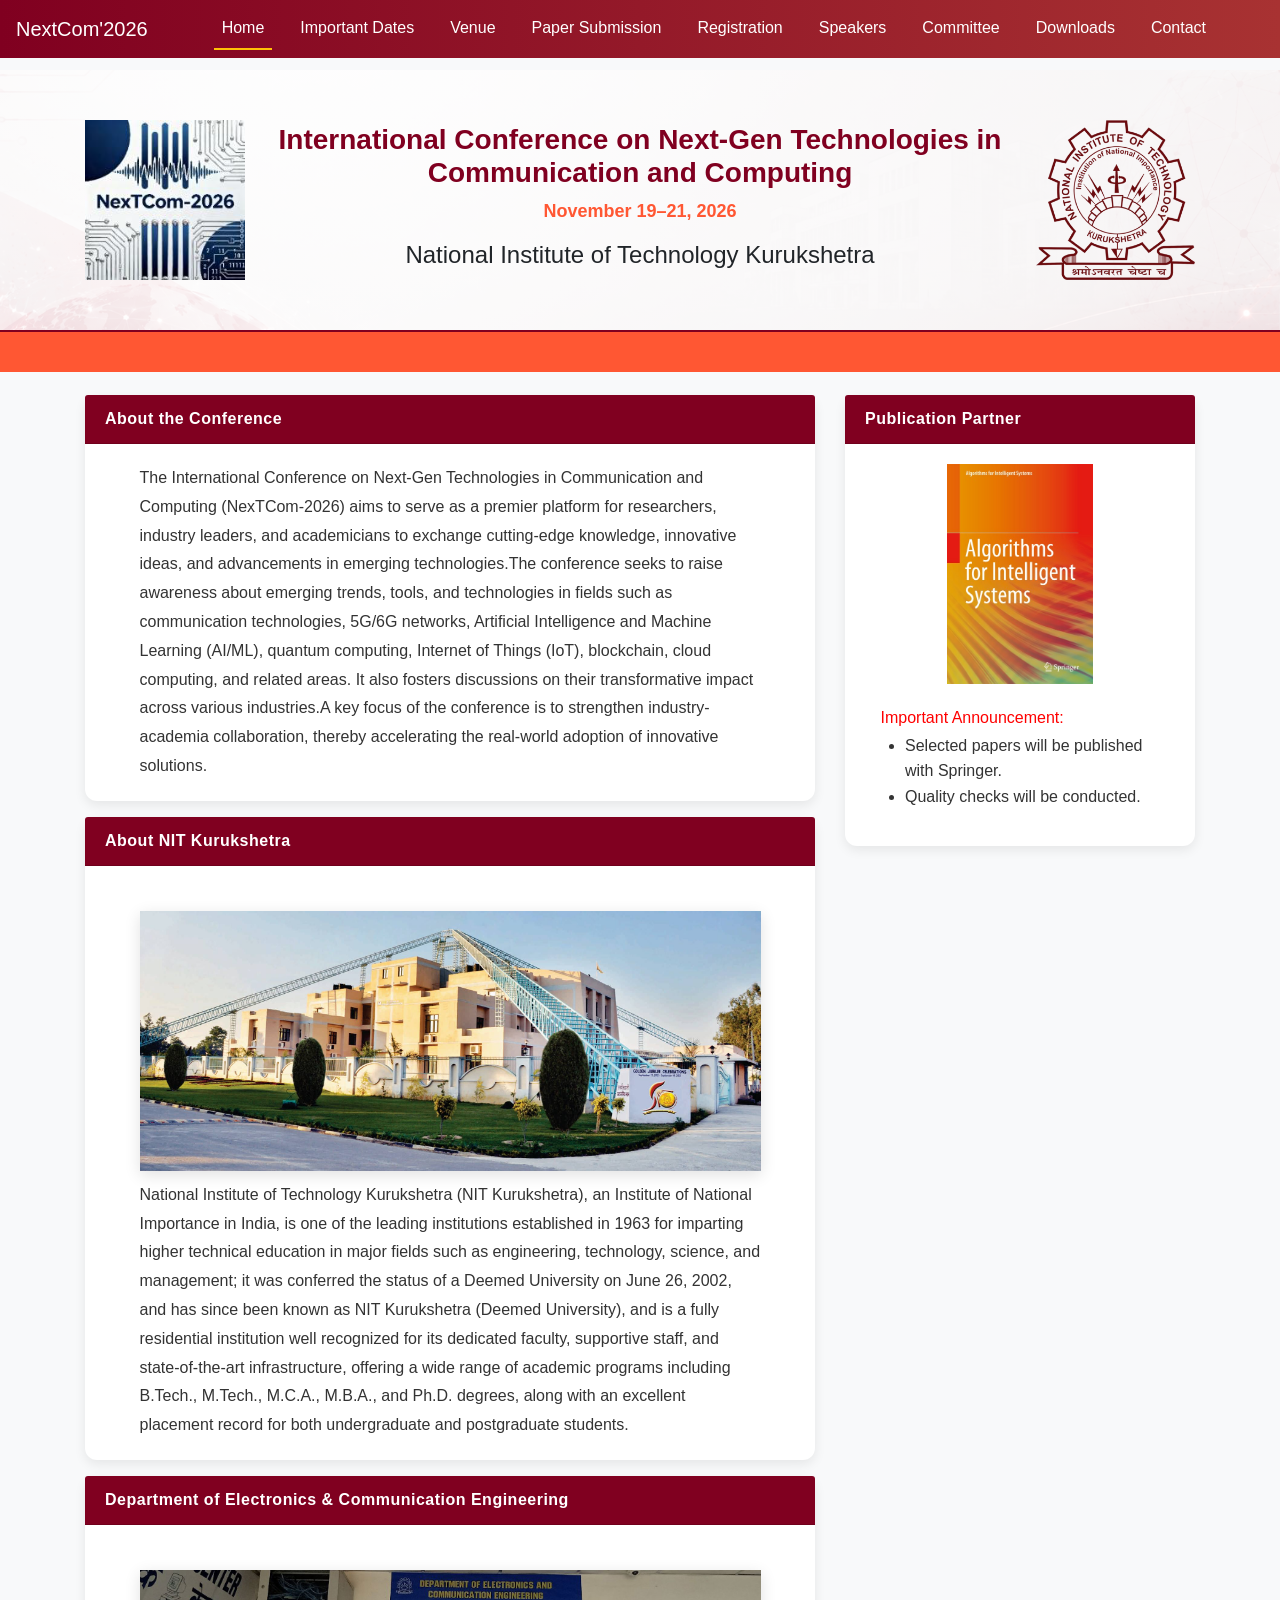
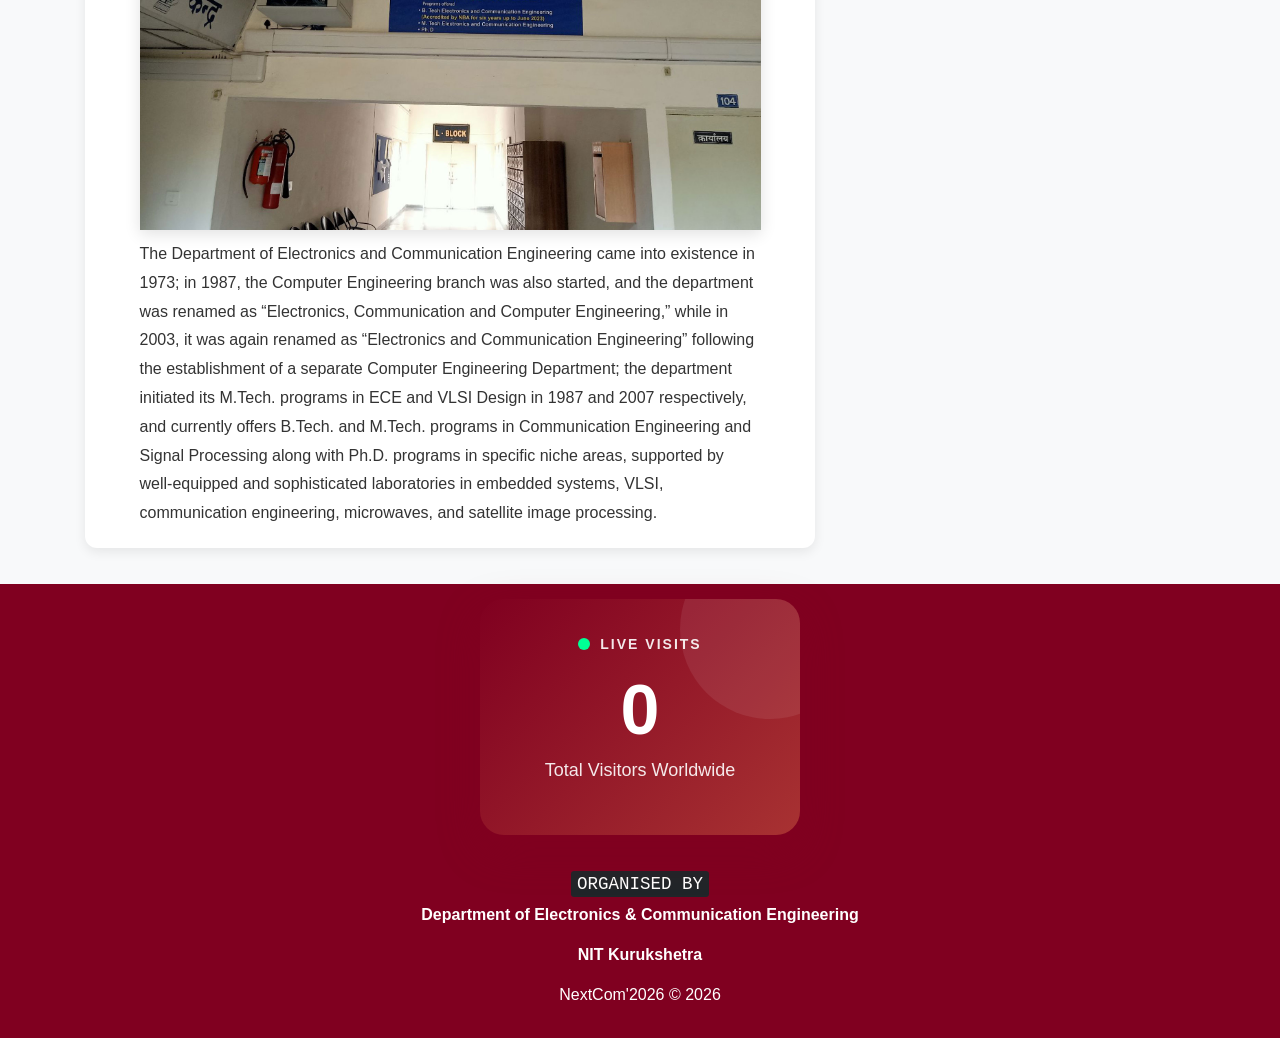
<file: index.html>
<!DOCTYPE html>
<html lang="en">

<head>
    <meta charset="UTF-8">
    <meta name="viewport" content="width=device-width, initial-scale=1.0">
    <title>NextCom'26</title>
    <link rel="shortcut icon" href="assets/logo.png">
    <link rel="stylesheet" href="https://stackpath.bootstrapcdn.com/bootstrap/4.3.1/css/bootstrap.min.css">
    <link rel="stylesheet" href="styles.css">
</head>

<body>

    <!-- NAVBAR -->
    <nav class="navbar navbar-expand-lg navbar-dark bg-dark fixed-top">
        <a class="navbar-brand" href="/">NextCom'2026</a>

        <button class="navbar-toggler" data-toggle="collapse" data-target="#navbarNav">
            <span class="navbar-toggler-icon"></span>
        </button>

        <div class="collapse navbar-collapse" id="navbarNav">
            <ul class="navbar-nav mx-auto">
                <li class="nav-item"><a class="nav-link active" href="/">Home</a></li>
                <li class="nav-item"><a class="nav-link" href="/dates.html">Important Dates</a></li>
                <li class="nav-item"><a class="nav-link" href="/venue.html">Venue</a></li>
                <li class="nav-item"><a class="nav-link" href="/paper.html">Paper Submission</a></li>
                <li class="nav-item"><a class="nav-link" href="/registration.html">Registration</a></li>
                <li class="nav-item"><a class="nav-link" href="/speakers.html">Speakers</a></li>
                <li class="nav-item"><a class="nav-link" href="/commitee.html">Committee</a></li>
                <li class="nav-item"><a class="nav-link" href="/downloads.html">Downloads</a></li>
                <li class="nav-item"><a class="nav-link" href="/contact.html">Contact</a></li>
            </ul>
        </div>
    </nav>

    <!-- HERO -->
    <section class="hero">
        <div class="container">
            <div class="row text-center align-items-center">

                <div class="col-md-2">
                    <img src="assets/logo.png" class="img-fluid">
                </div>

                <div class="col-md-8">
                    <h3>International Conference on Next-Gen Technologies in Communication and Computing</h3>
                    <p class="date">November 19–21, 2026</p>
                    <h4>National Institute of Technology Kurukshetra</h4>
                </div>

                <div class="col-md-2">
                    <img src="assets/nitlogo.png" class="img-fluid">
                </div>

            </div>
        </div>
        
    </section>

    <!-- MARQUEE -->
    <marquee class="announcement">
        Detailed information will be updated soon. Stay tuned for updates! 
    </marquee>

    <!-- MAIN CONTENT -->
    <div class="container mt-3">
        <div class="row">

            <!-- LEFT SIDE -->
            <div class="col-md-8">

                <!-- About Conference -->
                <div class="card mb-3">
                    <div class="card-header bg-maroon text-white">About the Conference</div>
                    <div class="card-body">
                        <p>
                            The International Conference on Next-Gen Technologies in Communication and Computing
                            (NexTCom-2026) aims to serve as a premier platform for researchers, industry leaders, and
                            academicians to exchange cutting-edge knowledge, innovative ideas, and advancements in
                            emerging technologies.The conference seeks to raise awareness about emerging trends, tools,
                            and technologies in fields such as communication technologies, 5G/6G networks, Artificial
                            Intelligence and Machine Learning (AI/ML), quantum computing, Internet of Things (IoT),
                            blockchain, cloud computing, and related areas. It also fosters discussions on their
                            transformative impact across various industries.A key focus of the conference is to
                            strengthen industry-academia collaboration, thereby accelerating the real-world adoption of
                            innovative solutions.
                        </p>
                    </div>
                </div>

                <!-- About NIT -->
                <div class="card mb-3">
                    <div class="card-header bg-maroon text-white">About NIT Kurukshetra</div>
                    <div class="card-body">
                        <img src="assets/nitkkr.jpg" class="info-image">
                        <p>
                            National Institute of Technology Kurukshetra (NIT Kurukshetra), an Institute of National
                            Importance in India, is one of the leading institutions established in 1963 for imparting
                            higher technical education in major fields such as engineering, technology, science, and
                            management; it was conferred the status of a Deemed University on June 26, 2002, and has
                            since been known as NIT Kurukshetra (Deemed University), and is a fully residential
                            institution well recognized for its dedicated faculty, supportive staff, and
                            state-of-the-art infrastructure, offering a wide range of academic programs including
                            B.Tech., M.Tech., M.C.A., M.B.A., and Ph.D. degrees, along with an excellent placement
                            record for both undergraduate and postgraduate students.
                        </p>
                    </div>
                </div>

                <!-- Department -->
                <div class="card mb-3">
                    <div class="card-header bg-maroon text-white">Department of Electronics & Communication Engineering
                    </div>
                    <div class="card-body">
                        <img src="assets/eceDept.jpg" class="info-image">
                        <p>
                            The Department of Electronics and Communication Engineering came into existence in 1973; in
                            1987, the Computer Engineering branch was also started, and the department was renamed as
                            “Electronics, Communication and Computer Engineering,” while in 2003, it was again renamed
                            as “Electronics and Communication Engineering” following the establishment of a separate
                            Computer Engineering Department; the department initiated its M.Tech. programs in ECE and
                            VLSI Design in 1987 and 2007 respectively, and currently offers B.Tech. and M.Tech. programs
                            in Communication Engineering and Signal Processing along with Ph.D. programs in specific
                            niche areas, supported by well-equipped and sophisticated laboratories in embedded systems,
                            VLSI, communication engineering, microwaves, and satellite image processing.
                        </p>
                        <!-- <img src="https://ammm25.in/assets/collage2.jpg" class="img-fluid"> -->
                    </div>
                </div>

            </div>

            <!-- RIGHT SIDE -->
            <div class="col-md-4">

                <!-- Highlights -->
                <!-- <div class="card mb-3">
                    <div class="card-header bg-maroon text-white">Highlights</div>
                    <div class="card-body">
                        <ul>
                            <li>Keynote addresses</li>
                            <li>Research presentations</li>
                            <li>Poster sessions</li>
                            <li>Awards</li>
                        </ul>
                    </div>
                </div> -->

                <!-- Publication -->
                <div class="card">
                    <div class="card-header bg-maroon text-white">Publication Partner</div>
                    <div class="card-body">
                        <a href="https://link.springer.com/series/16171" target="_blank" rel="noopener noreferrer">
                            <img src="assets/springer.jpeg" class="springer-logo">
                        </a>
                        <p class="blink-text">Important Announcement:</p>

                        <ul>
                            <li>Selected papers will be published with Springer.</li>
                            <li>Quality checks will be conducted.</li>
                            <!-- <li>No fee for non-open access.</li> -->
                        </ul>
                    </div>
                </div>

            </div>

        </div>
    </div>

    <!-- FOOTER -->
    
    <footer class="footer text-center">
        <div class="stats-wrapper">
    
                <div class="stats-card">
    
                    <div class="stats-top">
    
                        <div class="pulse-dot"></div>
    
                        <span class="live-text">
                            LIVE VISITS
                        </span>
    
                    </div>
    
                    <h1 id="visitor-count">
                        0
                    </h1>
    
                    <p>
                        Total Visitors Worldwide
                    </p>
    
                </div>
    
            </div>
        <div class="container text-center mt-4">
        <h5><kbd>ORGANISED BY</kbd></h5>
        <p><b>Department of Electronics & Communication Engineering</b></p>
        <p><b>NIT Kurukshetra</b></p>
    </div>
        <p>NextCom'2026 © 2026</p>
    </footer>

    <!-- JS -->
    <script>

        async function loadVisitorCount() {

            try {

                const response = await fetch(
                    "https://nextcom2026.goatcounter.com/counter/TOTAL.json"
                );

                const data = await response.json();

                document.getElementById("visitor-count")
                    .innerText = data.count;
            }

            catch (error) {

                document.getElementById("visitor-count")
                    .innerText = "0";
            }
        }

        loadVisitorCount();

    </script>
    <script src="https://code.jquery.com/jquery-3.3.1.slim.min.js"></script>
    <script src="https://cdnjs.cloudflare.com/ajax/libs/popper.js/1.14.7/umd/popper.min.js"></script>
    <script src="https://stackpath.bootstrapcdn.com/bootstrap/4.3.1/js/bootstrap.min.js"></script>
    <script data-goatcounter="https://nextcom2026.goatcounter.com/count" async src="//gc.zgo.at/count.js"></script>
</body>

</html>
</file>
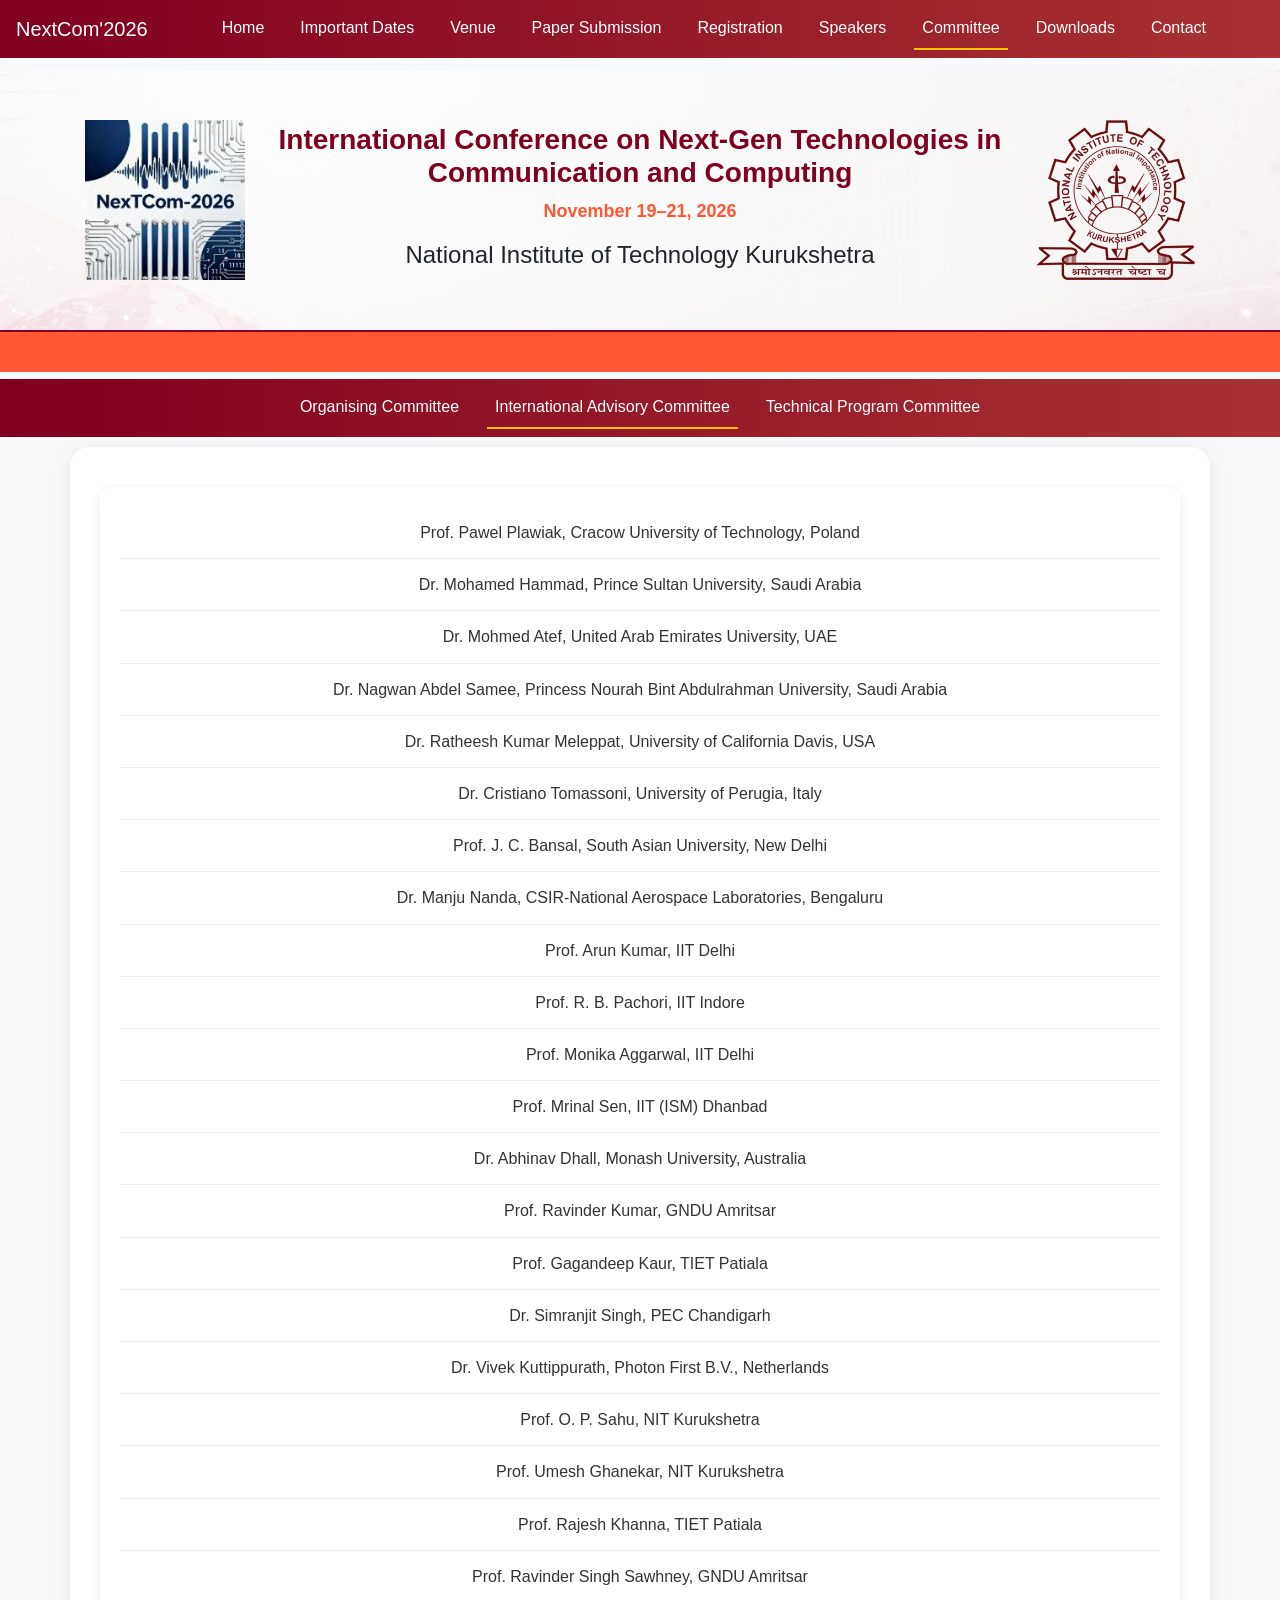
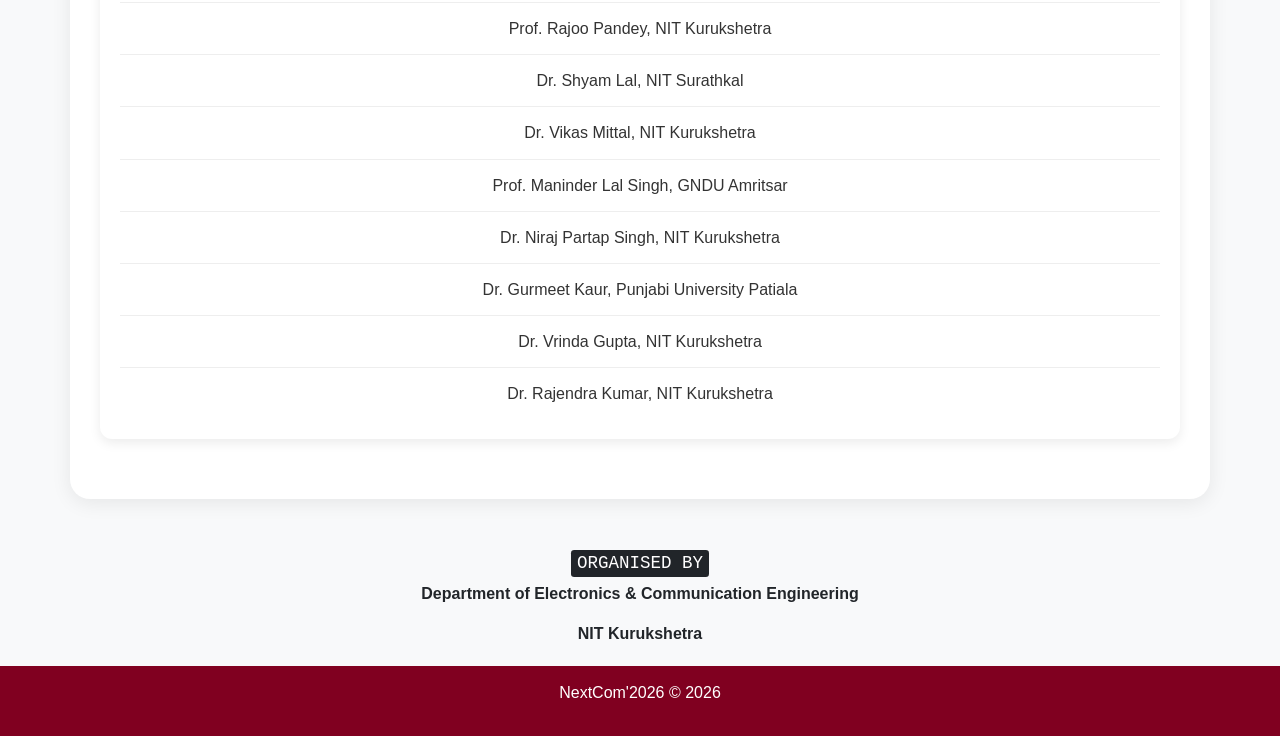
<file: advcomm.html>
<!DOCTYPE html>
<html lang="en">

<head>
    <meta charset="UTF-8" />
    <meta name="viewport" content="width=device-width, initial-scale=1.0" />

    <title>NextCom'2026 - Committee</title>
    <link rel="shortcut icon" href="assets/logo.png">
    <!-- Bootstrap -->
    <link rel="stylesheet" href="https://stackpath.bootstrapcdn.com/bootstrap/4.5.2/css/bootstrap.min.css">

    <!-- Your CSS -->
    <link rel="stylesheet" href="styles.css">
</head>

<body>

    <!-- NAVBAR -->
    <nav class="navbar navbar-expand-lg navbar-dark bg-dark fixed-top">
        <a class="navbar-brand" href="/">NextCom'2026</a>

        <button class="navbar-toggler" data-toggle="collapse" data-target="#navbarNav">
            <span class="navbar-toggler-icon"></span>
        </button>

        <div class="collapse navbar-collapse" id="navbarNav">
            <ul class="navbar-nav mx-auto">
                <li class="nav-item"><a class="nav-link" href="/">Home</a></li>
                <li class="nav-item"><a class="nav-link" href="/dates.html">Important Dates</a></li>
                <li class="nav-item"><a class="nav-link" href="/venue.html">Venue</a></li>
                <li class="nav-item"><a class="nav-link" href="/paper.html">Paper Submission</a></li>
                <li class="nav-item"><a class="nav-link" href="/registration.html">Registration</a></li>
                <li class="nav-item"><a class="nav-link" href="/speakers.html">Speakers</a></li>
                <li class="nav-item"><a class="nav-link active" href="/commitee.html">Committee</a></li>
                <li class="nav-item"><a class="nav-link" href="/downloads.html">Downloads</a></li>
                <li class="nav-item"><a class="nav-link" href="/contact.html">Contact</a></li>
            </ul>
        </div>
    </nav>

    <!-- HERO -->
    <section class="hero">
        <div class="container">
            <div class="row text-center align-items-center">

                <div class="col-md-2">
                    <img src="assets/logo.png" class="img-fluid">
                </div>

                <div class="col-md-8">
                    <h3>International Conference on Next-Gen Technologies in Communication and Computing</h3>
                    <p class="date">November 19–21, 2026</p>
                    <h4>National Institute of Technology Kurukshetra</h4>
                </div>

                <div class="col-md-2">
                    <img src="assets/nitlogo.png" class="img-fluid">
                </div>

            </div>
        </div>
    </section>

    <!-- MARQUEE -->
    <marquee class="announcement">
        Detailed information will be updated soon. Stay tuned for updates!
    </marquee>

    <!-- COMMITTEE NAVIGATION -->

    <nav class="navbar navbar-expand-lg navbar-dark bg-dark">

        <div class="container justify-content-center">

            <ul class="navbar-nav">

                <li class="nav-item">
                    <a class="nav-link" href="/commitee.html">
                        Organising Committee
                    </a>
                </li>

                <li class="nav-item">
                    <a class="nav-link active" href="#">
                        International Advisory Committee
                    </a>
                </li>

                <li class="nav-item">
                    <a class="nav-link" href="/techComm.html">
                        Technical Program Committee
                    </a>
                </li>

                <!-- <li class="nav-item">
                    <a class="nav-link" href="#">
                        National Advisory Committee
                    </a>
                </li> -->

                <!-- <li class="nav-item">
                    <a class="nav-link" href="#">
                        Student Body
                    </a>
                </li> -->

            </ul>

        </div>

    </nav>

    <!-- COMMITTEE SECTION -->

    <div class="container committee-section1">

        <div class="card">

            <div class="card-body">

                <ul class="committee-list">

                    <li>Prof. Pawel Plawiak, Cracow University of Technology, Poland</li>

                    <li>Dr. Mohamed Hammad, Prince Sultan University, Saudi Arabia</li>

                    <li>Dr. Mohmed Atef, United Arab Emirates University, UAE</li>

                    <li>Dr. Nagwan Abdel Samee, Princess Nourah Bint Abdulrahman University, Saudi Arabia</li>

                    <li>Dr. Ratheesh Kumar Meleppat, University of California Davis, USA</li>

                    <li>Dr. Cristiano Tomassoni, University of Perugia, Italy</li>

                    <!-- <li>Prof. Jasmin Grosinger, University of Siegen, Germany</li> -->

                    <li>Prof. J. C. Bansal, South Asian University, New Delhi</li>

                    <li>Dr. Manju Nanda, CSIR-National Aerospace Laboratories, Bengaluru</li>

                    <li>Prof. Arun Kumar, IIT Delhi</li>

                    <li>Prof. R. B. Pachori, IIT Indore</li>

                    <li>Prof. Monika Aggarwal, IIT Delhi</li>

                    <li>Prof. Mrinal Sen, IIT (ISM) Dhanbad</li>

                    <li>Dr. Abhinav Dhall, Monash University, Australia</li>

                    <li>Prof. Ravinder Kumar, GNDU Amritsar</li>

                    <li>Prof. Gagandeep Kaur, TIET Patiala</li>

                    <li>Dr. Simranjit Singh, PEC Chandigarh</li>

                    <li>Dr. Vivek Kuttippurath, Photon First B.V., Netherlands</li>

                    <li>Prof. O. P. Sahu, NIT Kurukshetra</li>

                    <li>Prof. Umesh Ghanekar, NIT Kurukshetra</li>

                    <li>Prof. Rajesh Khanna, TIET Patiala</li>

                    <li>Prof. Ravinder Singh Sawhney, GNDU Amritsar</li>

                    <li>Prof. Rajoo Pandey, NIT Kurukshetra</li>

                    <li>Dr. Shyam Lal, NIT Surathkal</li>

                    <li>Dr. Vikas Mittal, NIT Kurukshetra</li>

                    <li>Prof. Maninder Lal Singh, GNDU Amritsar</li>

                    <li>Dr. Niraj Partap Singh, NIT Kurukshetra</li>

                    <li>Dr. Gurmeet Kaur, Punjabi University Patiala</li>

                    <li>Dr. Vrinda Gupta, NIT Kurukshetra</li>

                    <li>Dr. Rajendra Kumar, NIT Kurukshetra</li>

                </ul>

            </div>

        </div>

    </div>



    <!-- FOOTER -->

    <div class="container text-center mt-4">
        <h5><kbd>ORGANISED BY</kbd></h5>
        <p><b>Department of Electronics & Communication Engineering</b></p>
        <p><b>NIT Kurukshetra</b></p>
    </div>

    <footer class="footer text-center">
        <p>NextCom'2026 © 2026</p>
    </footer>

    <!-- Bootstrap JS -->
    <script src="https://code.jquery.com/jquery-3.3.1.slim.min.js"></script>
    <script src="https://cdnjs.cloudflare.com/ajax/libs/popper.js/1.14.7/umd/popper.min.js"></script>
    <script src="https://stackpath.bootstrapcdn.com/bootstrap/4.3.1/js/bootstrap.min.js"></script>
</body>

</html>
</file>
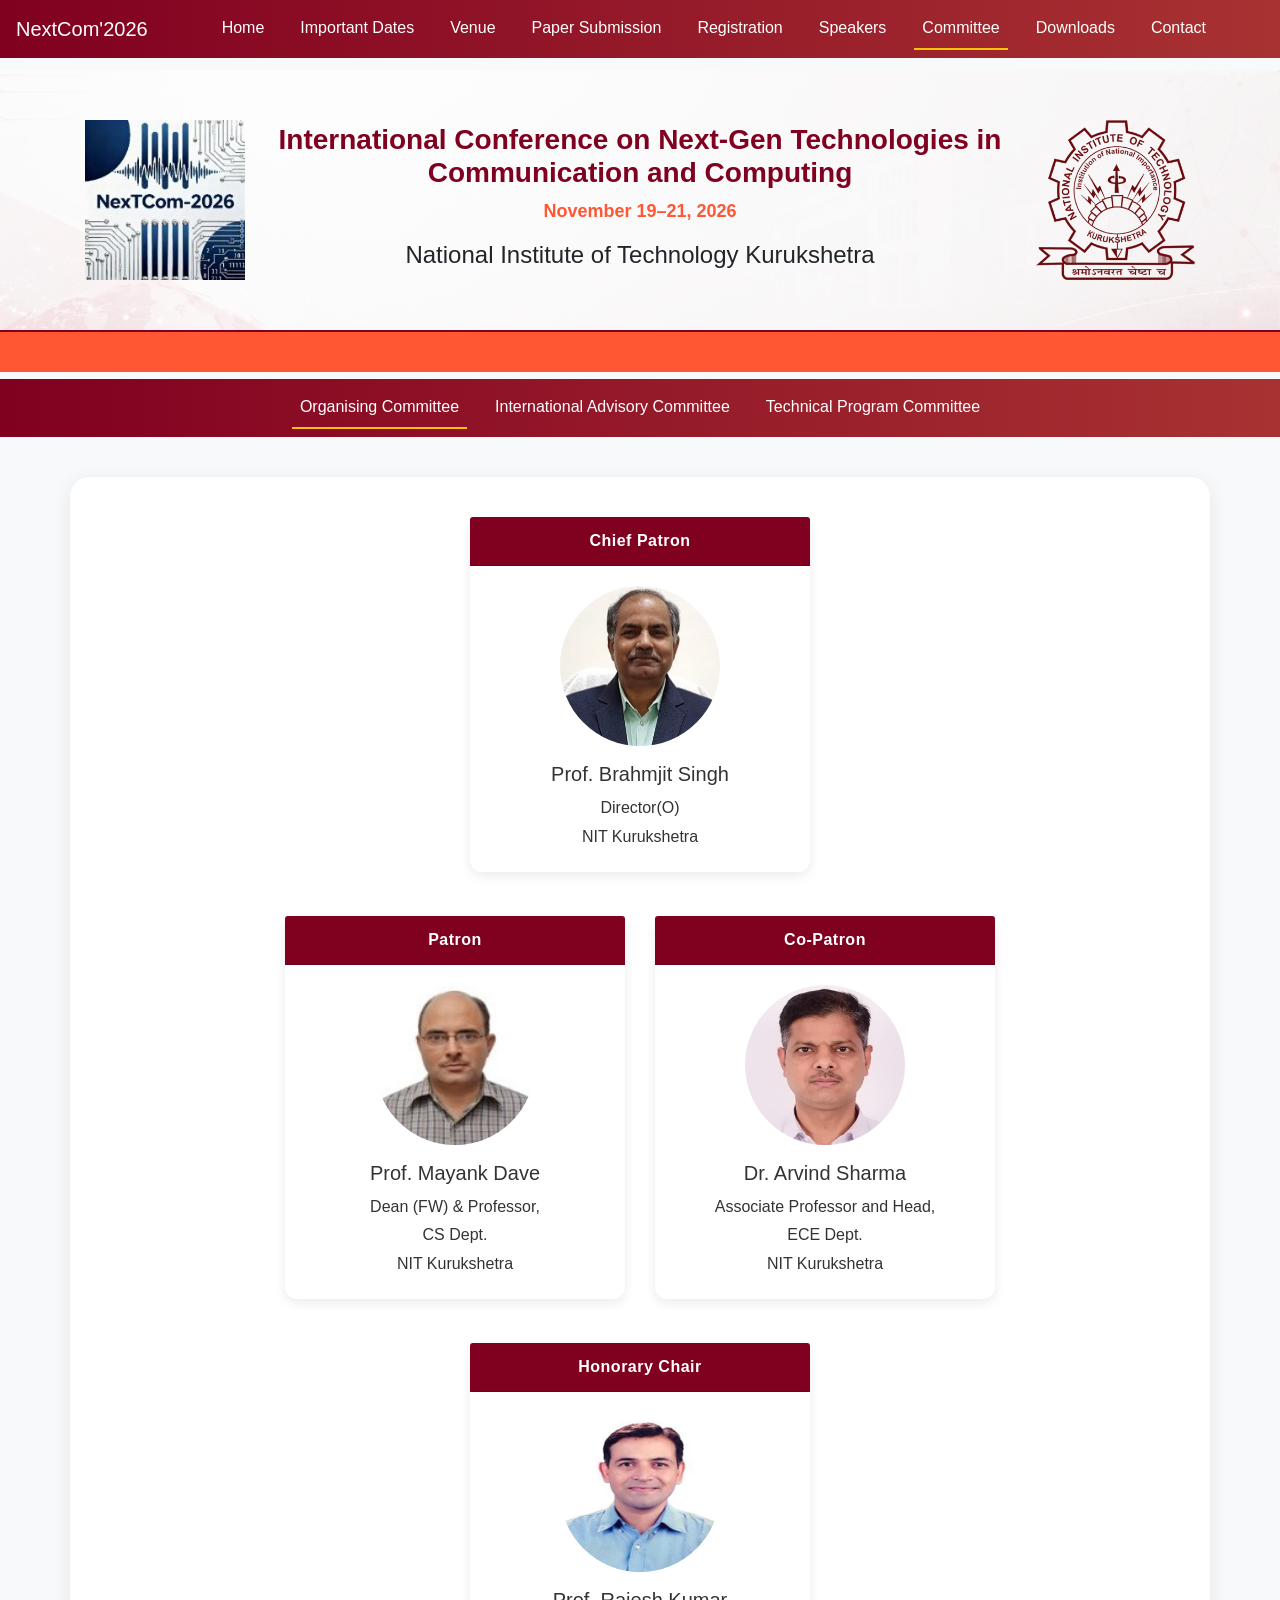
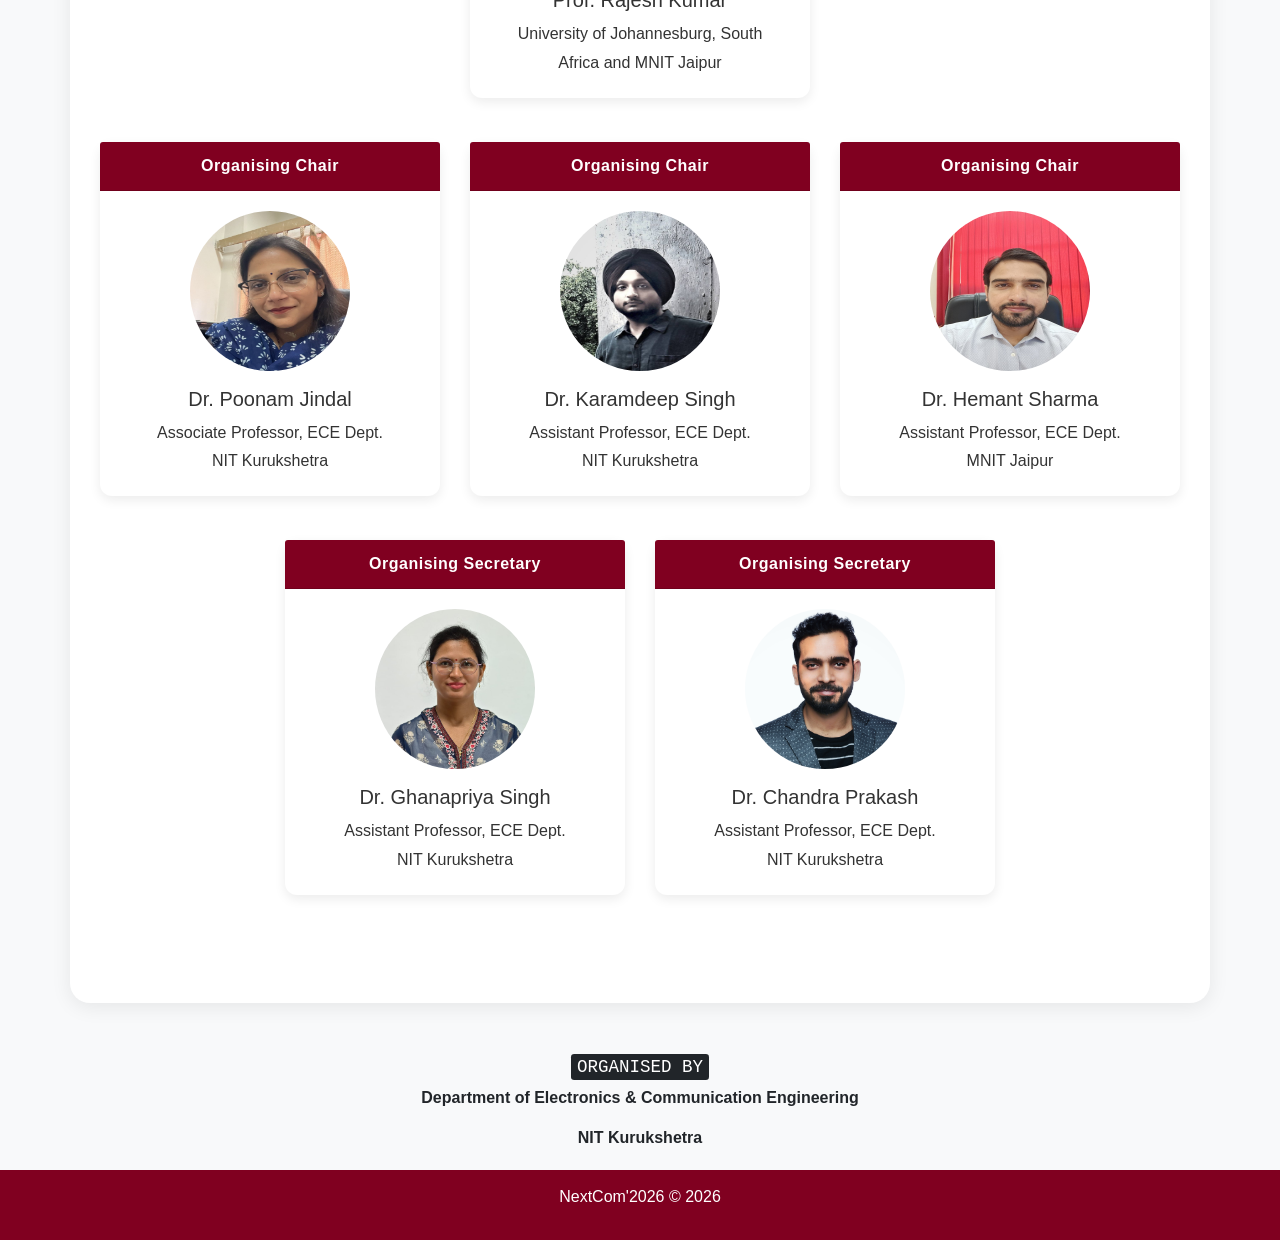
<file: commitee.html>
<!DOCTYPE html>
<html lang="en">
<head>
    <meta charset="UTF-8" />
    <meta name="viewport" content="width=device-width, initial-scale=1.0"/>

    <title>NextCom'2026 - Committee</title>
    <link rel="shortcut icon" href="assets/logo.png">
    <!-- Bootstrap -->
    <link rel="stylesheet"
        href="https://stackpath.bootstrapcdn.com/bootstrap/4.5.2/css/bootstrap.min.css">

    <!-- Your CSS -->
    <link rel="stylesheet" href="styles.css">
</head>

<body>

<!-- NAVBAR -->
<nav class="navbar navbar-expand-lg navbar-dark bg-dark fixed-top">
    <a class="navbar-brand" href="/">NextCom'2026</a>

    <button class="navbar-toggler" data-toggle="collapse" data-target="#navbarNav">
        <span class="navbar-toggler-icon"></span>
    </button>

    <div class="collapse navbar-collapse" id="navbarNav">
        <ul class="navbar-nav mx-auto">
            <li class="nav-item"><a class="nav-link" href="/">Home</a></li>
            <li class="nav-item"><a class="nav-link" href="/dates.html">Important Dates</a></li>
            <li class="nav-item"><a class="nav-link" href="/venue.html">Venue</a></li>
            <li class="nav-item"><a class="nav-link" href="/paper.html">Paper Submission</a></li>
            <li class="nav-item"><a class="nav-link" href="/registration.html">Registration</a></li>
            <li class="nav-item"><a class="nav-link" href="/speakers.html">Speakers</a></li>
            <li class="nav-item"><a class="nav-link active" href="/commitee.html">Committee</a></li>
            <li class="nav-item"><a class="nav-link" href="/downloads.html">Downloads</a></li>
            <li class="nav-item"><a class="nav-link" href="/contact.html">Contact</a></li>
        </ul>
    </div>
</nav>

<!-- HERO -->
<section class="hero">
    <div class="container">
        <div class="row text-center align-items-center">

            <div class="col-md-2">
                <img src="assets/logo.png" class="img-fluid">
            </div>

            <div class="col-md-8">
                <h3>International Conference on Next-Gen Technologies in Communication and Computing</h3>
                <p class="date">November 19–21, 2026</p>
                <h4>National Institute of Technology Kurukshetra</h4>
            </div>

            <div class="col-md-2">
                <img src="assets/nitlogo.png" class="img-fluid">
            </div>

        </div>
    </div>
</section>

<!-- MARQUEE -->
<marquee class="announcement">
        Detailed information will be updated soon. Stay tuned for updates! 
    </marquee>

    <!-- COMMITTEE NAVIGATION -->

    <nav class="navbar navbar-expand-lg navbar-dark bg-dark">

        <div class="container justify-content-center">

            <ul class="navbar-nav">

                <li class="nav-item">
                    <a class="nav-link active" href="#">
                        Organising Committee
                    </a>
                </li>

                <li class="nav-item">
                    <a class="nav-link" href="/advcomm.html">
                        International Advisory Committee
                    </a>
                </li>

                <li class="nav-item">
                    <a class="nav-link" href="/techComm.html">
                        Technical Program Committee
                    </a>
                </li>

                <!-- <li class="nav-item">
                    <a class="nav-link" href="#">
                        National Advisory Committee
                    </a>
                </li> -->

                <!-- <li class="nav-item">
                    <a class="nav-link" href="#">
                        Student Body
                    </a>
                </li> -->

            </ul>

        </div>

    </nav>

    <!-- COMMITTEE SECTION -->

<!-- COMMITTEE SECTION -->

<div class="container committee-section">

    <!-- CHIEF PATRON -->

    <div class="row justify-content-center mb-4">

        <div class="col-md-4">

            <div class="card text-center">

                <div class="card-header">
                    Chief Patron
                </div>

                <div class="card-body">

                    <img src="assets/bj.jpg"
                        width="160"
                        height="160"
                        class="rounded-circle mb-3">

                    <h5>
                        Prof. Brahmjit Singh
                    </h5>

                    <p>
                        Director(O) <br>
                        NIT Kurukshetra
                    </p>

                </div>

            </div>

        </div>

    </div>

    <!-- PATRON + CO-PATRON -->

    <div class="row justify-content-center mb-4">

        <div class="col-md-4">

            <div class="card text-center">

                <div class="card-header">
                    Patron
                </div>

                <div class="card-body">

                    <img src="assets/Mayank-Dave.jpg.jpeg"
                        width="160"
                        height="160"
                        class="rounded-circle mb-3">

                    <h5>
                        Prof. Mayank Dave
                    </h5>

                    <p>
                        Dean (FW) & Professor,<br> CS Dept. <br>
                        NIT Kurukshetra
                    </p>

                </div>

            </div>

        </div>

        <div class="col-md-4">

            <div class="card text-center">

                <div class="card-header">
                    Co-Patron
                </div>

                <div class="card-body">

                    <img src="assets/arvind.jpg"
                        width="160"
                        height="160"
                        class="rounded-circle mb-3">

                    <h5>
                        Dr. Arvind Sharma
                    </h5>

                    <p>
                        Associate Professor and Head, <br> ECE Dept. <br>
                        NIT Kurukshetra
                    </p>

                </div>

            </div>

        </div>

    </div>

    <!-- HONORARY CHAIR -->

    <div class="row justify-content-center mb-4">

        <div class="col-md-4">

            <div class="card text-center">

                <div class="card-header">
                    Honorary Chair
                </div>

                <div class="card-body">

                    <img src="assets/rajesh-kumar.jpg.jpeg"
                        width="160"
                        height="160"
                        class="rounded-circle mb-3">

                    <h5>
                        Prof. Rajesh Kumar
                    </h5>

                    <p>
                        University of Johannesburg, South Africa and MNIT Jaipur
                    </p>

                </div>

            </div>

        </div>

    </div>

    <!-- ORGANISING CHAIRS -->

    <div class="row justify-content-center mb-4">

        <div class="col-md-4">

            <div class="card text-center">

                <div class="card-header">
                    Organising Chair
                </div>

                <div class="card-body">

                    <img src="assets/pj.jpeg"
                        width="160"
                        height="160"
                        class="rounded-circle mb-3">

                    <h5>
                        Dr. Poonam Jindal
                    </h5>

                    <p>
                        Associate Professor, ECE Dept. <br>
                        NIT Kurukshetra
                    </p>

                </div>

            </div>

        </div>

        <div class="col-md-4">

            <div class="card text-center">

                <div class="card-header">
                    Organising Chair
                </div>

                <div class="card-body">

                    <img src="assets/karamdeep.jpg.jpeg"
                        width="160"
                        height="160"
                        class="rounded-circle mb-3">

                    <h5>
                        Dr. Karamdeep Singh
                    </h5>

                    <p>
                        Assistant Professor, ECE Dept. <br>
                        NIT Kurukshetra
                    </p>

                </div>

            </div>

        </div>

        <div class="col-md-4">

            <div class="card text-center">

                <div class="card-header">
                    Organising Chair
                </div>

                <div class="card-body">

                    <img src="assets/Hemant-Sharma.jpg.jpeg"
                        width="160"
                        height="160"
                        class="rounded-circle mb-3">

                    <h5>
                        Dr. Hemant Sharma
                    </h5>

                    <p>
                        Assistant Professor, ECE Dept. <br>
                        MNIT Jaipur
                    </p>

                </div>

            </div>

        </div>

    </div>

    <!-- ORGANISING SECRETARIES -->

    <div class="row justify-content-center mb-5">

        <div class="col-md-4">

            <div class="card text-center">

                <div class="card-header">
                    Organising Secretary
                </div>

                <div class="card-body">

                    <img src="assets/Ghanapriya.jpeg"
                        width="160"
                        height="160"
                        class="rounded-circle mb-3">

                    <h5>
                        Dr. Ghanapriya Singh
                    </h5>

                    <p>
                        Assistant Professor, ECE Dept. <br>
                        NIT Kurukshetra
                    </p>

                </div>

            </div>

        </div>

        <div class="col-md-4">

            <div class="card text-center">

                <div class="card-header">
                    Organising Secretary
                </div>

                <div class="card-body">

                    <img src="assets/Chandra-Prakash.jpg.jpeg"
                        width="160"
                        height="160"
                        class="rounded-circle mb-3">

                    <h5>
                        Dr. Chandra Prakash
                    </h5>

                    <p>
                        Assistant Professor, ECE Dept. <br>
                        NIT Kurukshetra
                    </p>

                </div>

            </div>

        </div>

    </div>

</div>

    <!-- FOOTER -->

<div class="container text-center mt-4">
    <h5><kbd>ORGANISED BY</kbd></h5>
    <p><b>Department of Electronics & Communication Engineering</b></p>
    <p><b>NIT Kurukshetra</b></p>
</div>

<footer class="footer text-center">
    <p>NextCom'2026 © 2026</p>
</footer>

    <!-- Bootstrap JS -->
<script src="https://code.jquery.com/jquery-3.3.1.slim.min.js"></script>
<script src="https://cdnjs.cloudflare.com/ajax/libs/popper.js/1.14.7/umd/popper.min.js"></script>
<script src="https://stackpath.bootstrapcdn.com/bootstrap/4.3.1/js/bootstrap.min.js"></script>
</body>
</html>
</file>
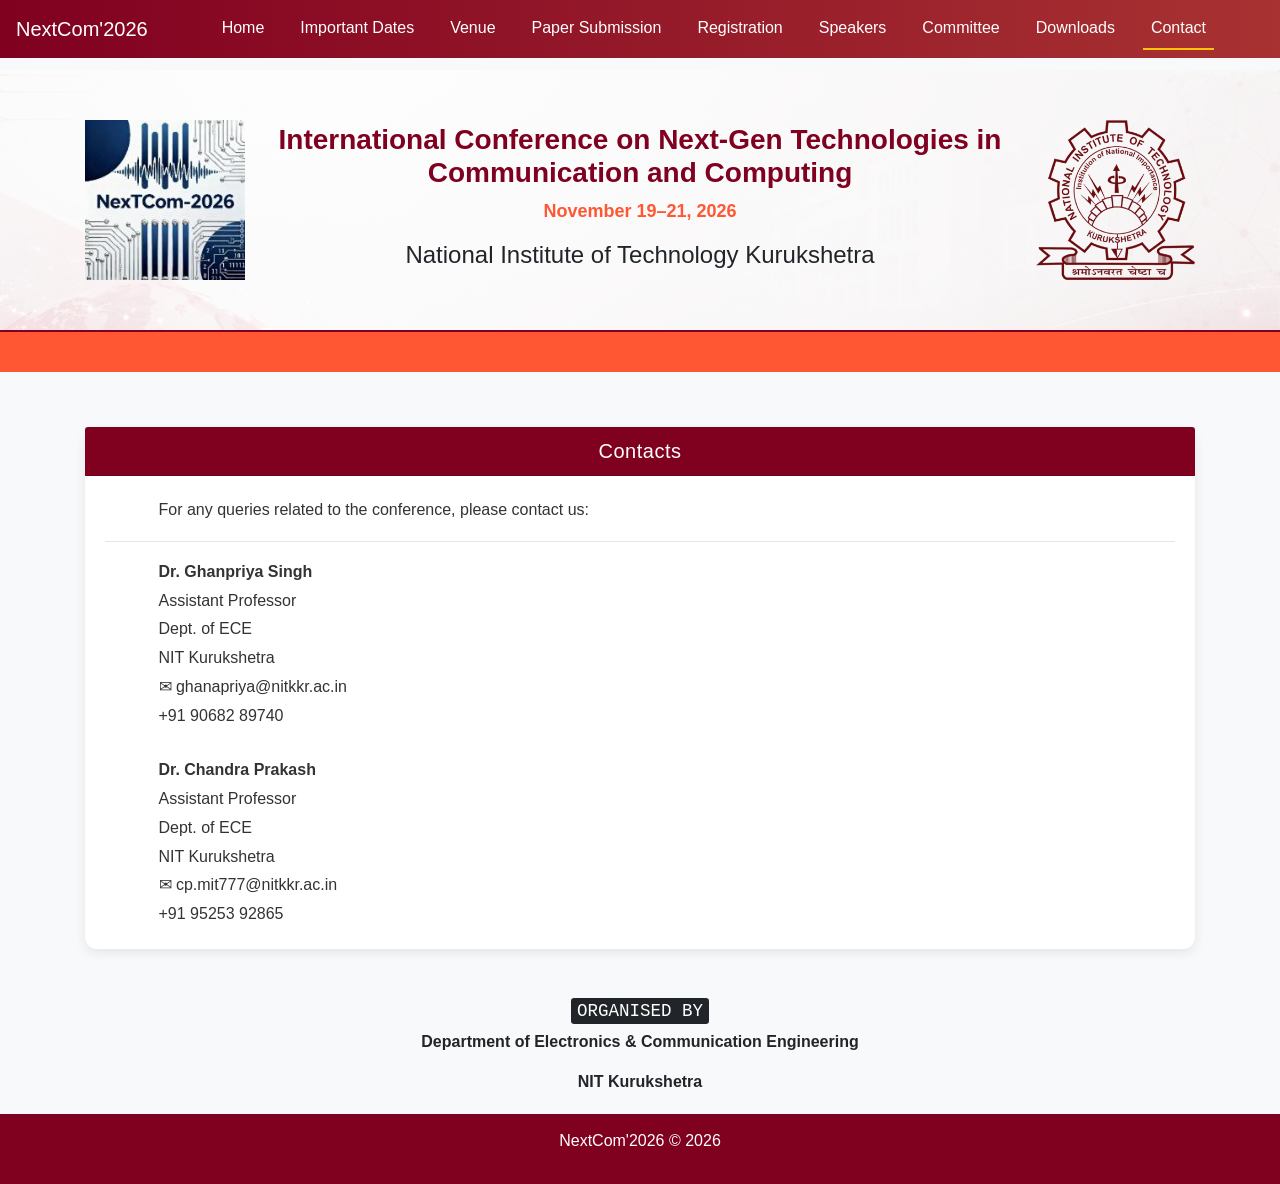
<file: contact.html>
<!DOCTYPE html>
<html lang="en">
<head>

    <meta charset="UTF-8">
    <meta name="viewport" content="width=device-width, initial-scale=1.0">

    <title>NextCom'2026 - Contact</title>
    <link rel="shortcut icon" href="assets/logo.png">
    <!-- Bootstrap -->
    <link rel="stylesheet"
        href="https://stackpath.bootstrapcdn.com/bootstrap/4.5.2/css/bootstrap.min.css">

    <!-- Your CSS -->
    <link rel="stylesheet" href="styles.css">

</head>

<body>

<!-- NAVBAR -->
<nav class="navbar navbar-expand-lg navbar-dark bg-dark fixed-top">
    <a class="navbar-brand" href="/">NextCom'2026</a>

    <button class="navbar-toggler" data-toggle="collapse" data-target="#navbarNav">
        <span class="navbar-toggler-icon"></span>
    </button>

    <div class="collapse navbar-collapse" id="navbarNav">
        <ul class="navbar-nav mx-auto">
            <li class="nav-item"><a class="nav-link" href="/">Home</a></li>
            <li class="nav-item"><a class="nav-link" href="/dates.html">Important Dates</a></li>
            <li class="nav-item"><a class="nav-link" href="/venue.html">Venue</a></li>
            <li class="nav-item"><a class="nav-link" href="/paper.html">Paper Submission</a></li>
            <li class="nav-item"><a class="nav-link" href="/registration.html">Registration</a></li>
            <li class="nav-item"><a class="nav-link" href="/speakers.html">Speakers</a></li>
            <li class="nav-item"><a class="nav-link" href="/commitee.html">Committee</a></li>
            <li class="nav-item"><a class="nav-link" href="/downloads.html">Downloads</a></li>
            <li class="nav-item"><a class="nav-link active" href="/contact.html">Contact</a></li>
        </ul>
    </div>
</nav>

<!-- HERO -->
<section class="hero">
    <div class="container">
        <div class="row text-center align-items-center">

            <div class="col-md-2">
                <img src="assets/logo.png" class="img-fluid">
            </div>

            <div class="col-md-8">
                <h3>International Conference on Next-Gen Technologies in Communication and Computing</h3>
                <p class="date">November 19–21, 2026</p>
                <h4>National Institute of Technology Kurukshetra</h4>
            </div>

            <div class="col-md-2">
                <img src="assets/nitlogo.png" class="img-fluid">
            </div>

        </div>
    </div>
</section>

<!-- MARQUEE -->
<marquee class="announcement">
        Detailed information will be updated soon. Stay tuned for updates! 
</marquee>

    <!-- CONTACT SECTION -->

    <div class="container mt-5 mb-5">

        <div class="card">

            <div class="card-header text-center">
                <h5 class="mb-0">
                    Contacts
                </h5>
            </div>

            <div class="card-body">

                <p>
                    For any queries related to the conference,
                    please contact us:
                </p>

                <hr>

                <p>
                    <!-- ✉
                    <strong>
                        email@nitkkr.ac.in
                    </strong> -->
                </p>

                <p>
                    <strong>
                        Dr. Ghanpriya Singh
                    </strong>
                    <br>
                        Assistant Professor<br>
                        Dept. of ECE<br>
                        NIT Kurukshetra
                    <br>
                    ✉ ghanapriya@nitkkr.ac.in
                    <br>
                    +91 90682 89740
                </p>
<br>
                <p>
                    <strong>
                        Dr. Chandra Prakash
                    </strong>
                     <br>
                        Assistant Professor<br>
                        Dept. of ECE<br>
                        NIT Kurukshetra
                    <br>
                    ✉ cp.mit777@nitkkr.ac.in
                    <br>
                    +91 95253 92865
                </p>
            </div>

        </div>

    </div>

    <!-- FOOTER -->
    <div class="container text-center mt-4">
        <h5><kbd>ORGANISED BY</kbd></h5>
        <p><b>Department of Electronics & Communication Engineering</b></p>
        <p><b>NIT Kurukshetra</b></p>
    </div>

    <footer class="footer text-center">
        <p>NextCom'2026 © 2026</p>
    </footer>

    <!-- Bootstrap JS -->

<!-- JS -->
<script src="https://code.jquery.com/jquery-3.3.1.slim.min.js"></script>
<script src="https://cdnjs.cloudflare.com/ajax/libs/popper.js/1.14.7/umd/popper.min.js"></script>
<script src="https://stackpath.bootstrapcdn.com/bootstrap/4.3.1/js/bootstrap.min.js"></script>

</body>
</html>
</file>
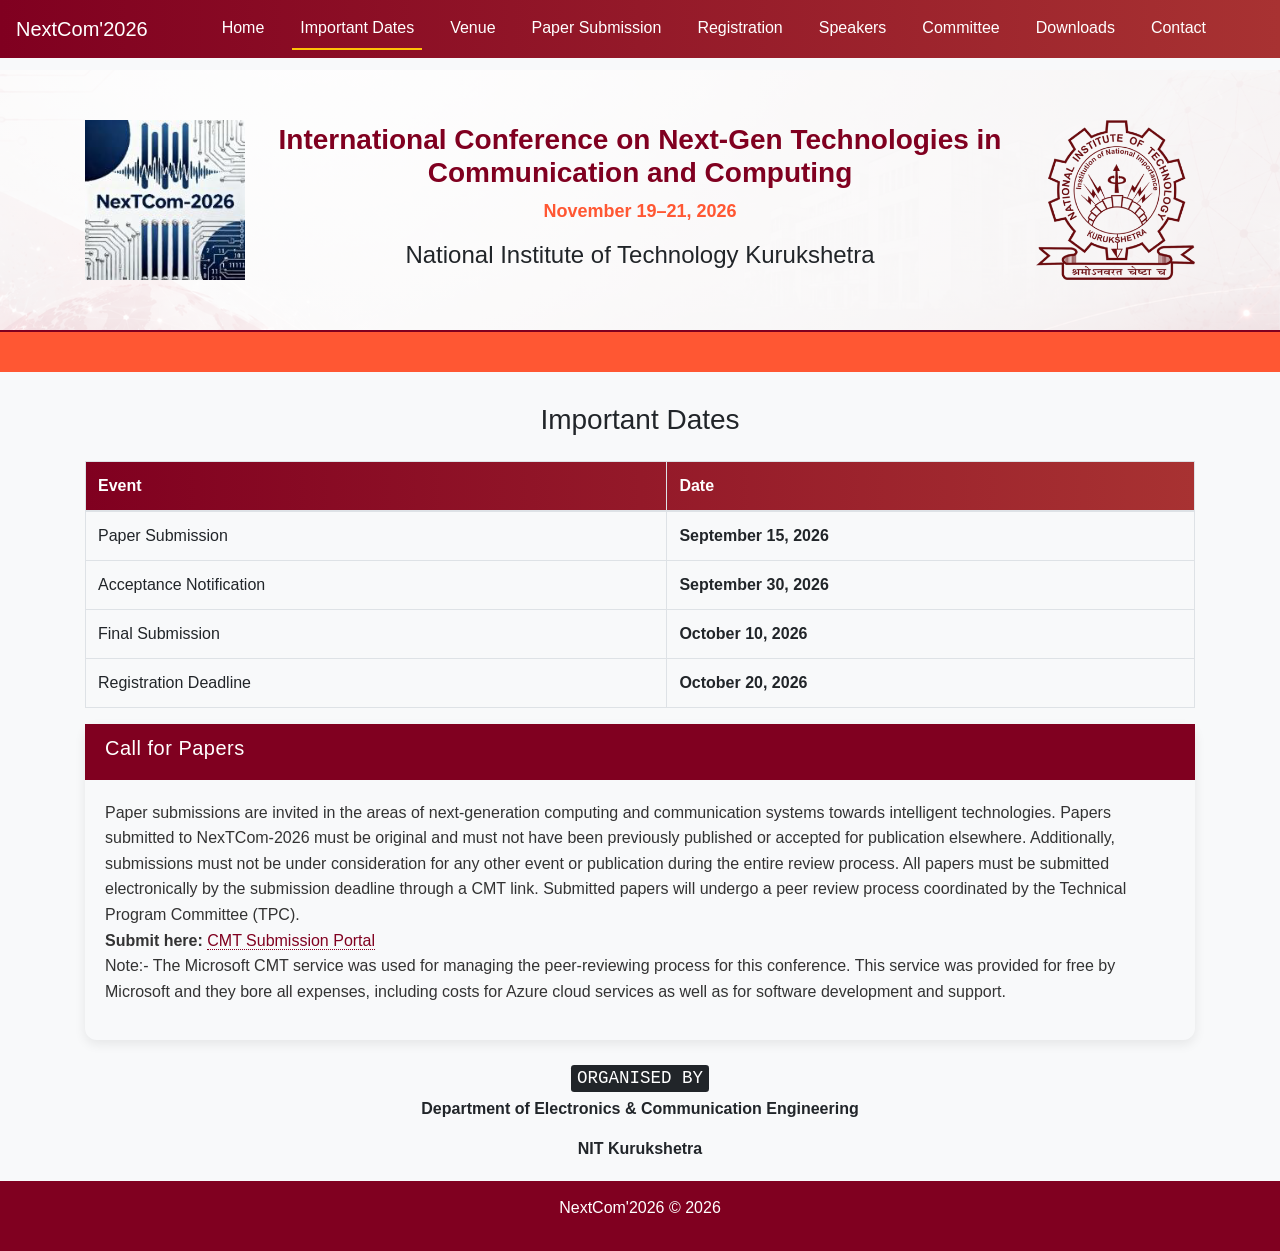
<file: dates.html>
<!DOCTYPE html>
<html>
<head>
    <meta charset="utf-8">
    <meta name="viewport" content="width=device-width, initial-scale=1.0">
    <title>NextCom'2026 - Important Dates</title>

    <link rel="shortcut icon" href="assets/logo.png">

    <!-- Bootstrap -->
    <link rel="stylesheet" href="https://stackpath.bootstrapcdn.com/bootstrap/4.3.1/css/bootstrap.min.css">

    <!-- Your CSS -->
    <link rel="stylesheet" href="styles.css">
</head>

<body>

<!-- NAVBAR -->
<nav class="navbar navbar-expand-lg navbar-dark bg-dark fixed-top">
    <a class="navbar-brand" href="/">NextCom'2026</a>

    <button class="navbar-toggler" data-toggle="collapse" data-target="#navbarNav">
        <span class="navbar-toggler-icon"></span>
    </button>

    <div class="collapse navbar-collapse" id="navbarNav">
        <ul class="navbar-nav mx-auto">
            <li class="nav-item"><a class="nav-link" href="/">Home</a></li>
            <li class="nav-item"><a class="nav-link active" href="/dates.html">Important Dates</a></li>
            <li class="nav-item"><a class="nav-link" href="/venue.html">Venue</a></li>
            <li class="nav-item"><a class="nav-link" href="/paper.html">Paper Submission</a></li>
            <li class="nav-item"><a class="nav-link" href="/registration.html">Registration</a></li>
            <li class="nav-item"><a class="nav-link" href="/speakers.html">Speakers</a></li>
            <li class="nav-item"><a class="nav-link" href="/commitee.html">Committee</a></li>
            <li class="nav-item"><a class="nav-link" href="/downloads.html">Downloads</a></li>
            <li class="nav-item"><a class="nav-link" href="/contact.html">Contact</a></li>
        </ul>
    </div>
</nav>

<!-- HERO -->
<section class="hero">
    <div class="container">
        <div class="row text-center align-items-center">

            <div class="col-md-2">
                <img src="assets/logo.png" class="img-fluid">
            </div>

            <div class="col-md-8">
                <h3>International Conference on Next-Gen Technologies in Communication and Computing</h3>
                <p class="date">November 19–21, 2026</p>
                <h4>National Institute of Technology Kurukshetra</h4>
            </div>

            <div class="col-md-2">
                <img src="assets/nitlogo.png" class="img-fluid">
            </div>

        </div>
    </div>
</section>

<!-- MARQUEE -->
<marquee class="announcement">
        Detailed information will be updated soon. Stay tuned for updates! 
    </marquee>

<!-- Important Dates -->
<div class="container mt-4">
    <h3 class="text-center mb-4">Important Dates</h3>

    <div class="table-responsive">
        <table class="table table-bordered">
            <thead class="bg-dark text-white">
                <tr>
                    <th>Event</th>
                    <th>Date</th>
                </tr>
            </thead>

            <tbody>
                <tr>
                    <td>Paper Submission</td>
                    <td><b>September 15, 2026</b></td>
                </tr>
                <tr>
                    <td>Acceptance Notification</td>
                    <td><b>September 30, 2026</b></td>
                </tr>
                <tr>
                    <td>Final Submission</td>
                    <td><b>October 10, 2026</b></td>
                </tr>
                <tr>
                    <td>Registration Deadline</td>
                    <td><b>October 20, 2026</b></td>
                </tr>
            </tbody>
        </table>
    </div>
</div>
<div class="container paper-container">

    <!-- Call for Papers -->
    <div class="paper-card">
        <div class="paper-card-header"><h5>Call for Papers</h5></div>
        <div class="paper-card-body">
            <p>
                Paper submissions are invited in the areas of next-generation computing and communication systems towards intelligent technologies. Papers submitted to NexTCom-2026 must be original and must not have been previously published or accepted for publication elsewhere. Additionally, submissions must not be under consideration for any other event or publication during the entire review process. All papers must be submitted electronically by the submission deadline through a CMT link. Submitted papers will undergo a peer review process coordinated by the Technical Program Committee (TPC).

                <br>
                <strong>Submit here:</strong>
                <a href="https://cmt3.research.microsoft.com/AMMM2025/" target="_blank" class="paper-link">
                    CMT Submission Portal
                </a>
                <br>
                Note:- The Microsoft CMT service was used for managing the peer-reviewing process for this conference. This service was provided for free by Microsoft and they bore all expenses, including costs for Azure cloud services as well as for software development and support.
            </p>
        </div>
    </div>




</div>
<!-- FOOTER -->
<div class="container text-center mt-4">
    <h5><kbd>ORGANISED BY</kbd></h5>
    <p><b>Department of Electronics & Communication Engineering</b></p>
    <p><b>NIT Kurukshetra</b></p>
</div>

<footer class="footer text-center">
    <p>NextCom'2026 © 2026</p>
</footer>

<!-- Scripts -->
<script src="https://code.jquery.com/jquery-3.3.1.slim.min.js"></script>
<script src="https://cdnjs.cloudflare.com/ajax/libs/popper.js/1.14.7/umd/popper.min.js"></script>
<script src="https://stackpath.bootstrapcdn.com/bootstrap/4.3.1/js/bootstrap.min.js"></script>

</body>
</html>
</file>
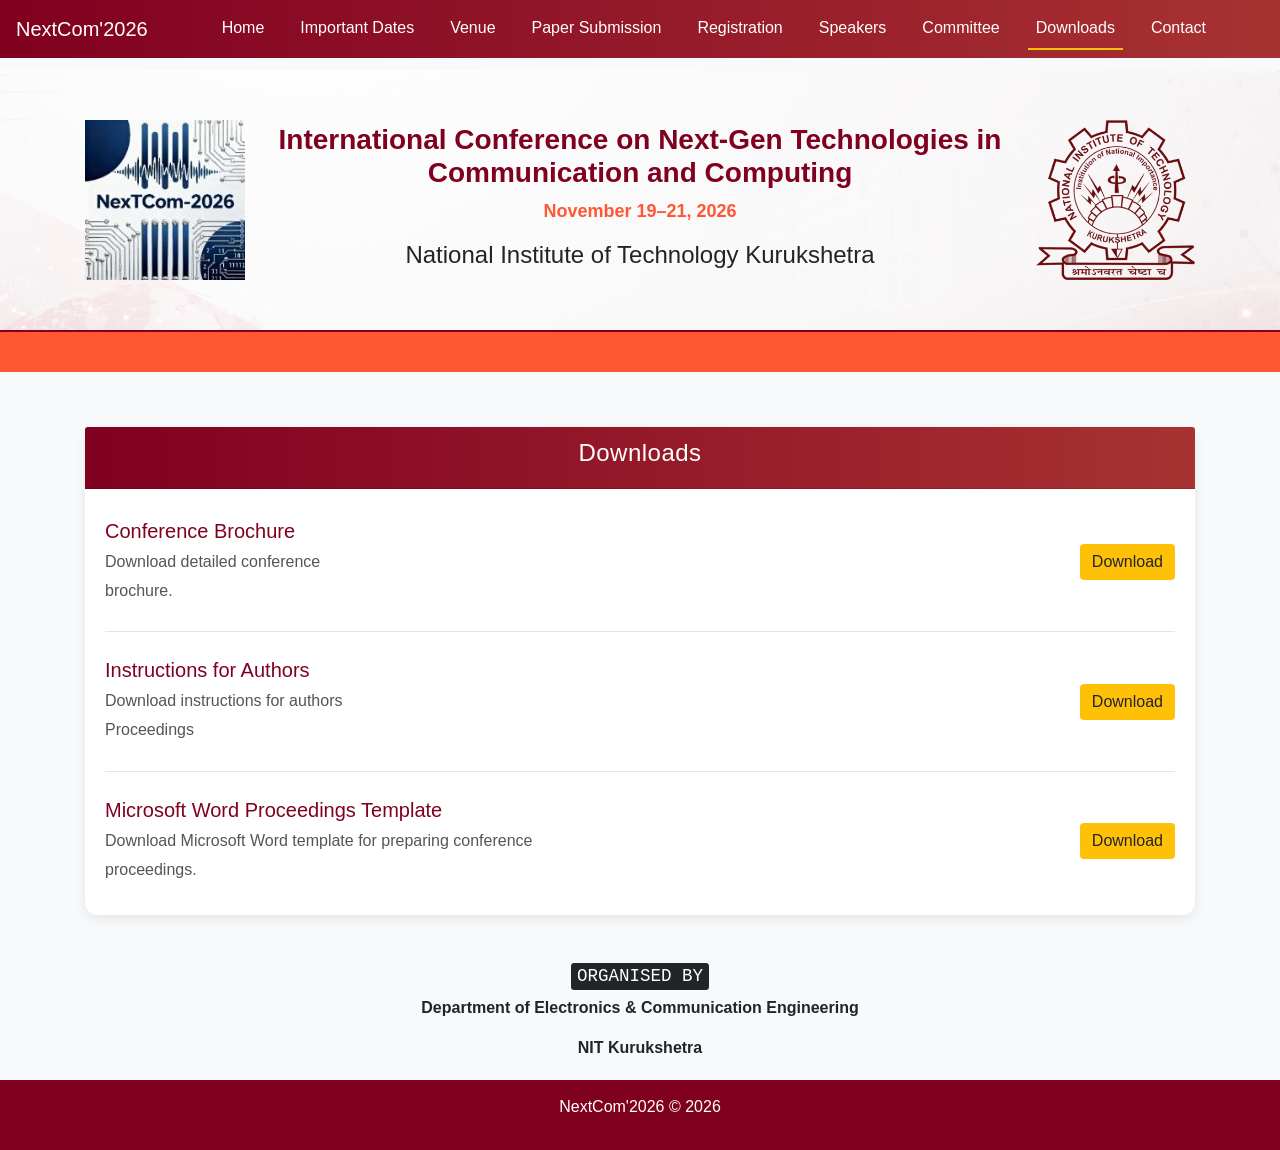
<file: downloads.html>
<!DOCTYPE html>
<html lang="en">
<head>

    <meta charset="UTF-8">
    <meta name="viewport" content="width=device-width, initial-scale=1.0">

    <title>NextCom'2026 - Downloads</title>
    <link rel="shortcut icon" href="assets/logo.png">

    <!-- Bootstrap -->
    <link rel="stylesheet"
        href="https://stackpath.bootstrapcdn.com/bootstrap/4.5.2/css/bootstrap.min.css">

    <!-- Your CSS -->
    <link rel="stylesheet" href="styles.css">

</head>

<body>

<!-- NAVBAR -->
<nav class="navbar navbar-expand-lg navbar-dark bg-dark fixed-top">
    <a class="navbar-brand" href="/">NextCom'2026</a>

    <button class="navbar-toggler" data-toggle="collapse" data-target="#navbarNav">
        <span class="navbar-toggler-icon"></span>
    </button>

    <div class="collapse navbar-collapse" id="navbarNav">
        <ul class="navbar-nav mx-auto">
            <li class="nav-item"><a class="nav-link" href="/">Home</a></li>
            <li class="nav-item"><a class="nav-link" href="/dates.html">Important Dates</a></li>
            <li class="nav-item"><a class="nav-link" href="/venue.html">Venue</a></li>
            <li class="nav-item"><a class="nav-link" href="/paper.html">Paper Submission</a></li>
            <li class="nav-item"><a class="nav-link" href="/registration.html">Registration</a></li>
            <li class="nav-item"><a class="nav-link" href="/speakers.html">Speakers</a></li>
            <li class="nav-item"><a class="nav-link" href="/commitee.html">Committee</a></li>
            <li class="nav-item"><a class="nav-link active" href="/downloads.html">Downloads</a></li>
            <li class="nav-item"><a class="nav-link" href="/contact.html">Contact</a></li>
        </ul>
    </div>
</nav>

<!-- HERO -->
<section class="hero">
    <div class="container">
        <div class="row text-center align-items-center">

            <div class="col-md-2">
                <img src="assets/logo.png" class="img-fluid">
            </div>

            <div class="col-md-8">
                <h3>International Conference on Next-Gen Technologies in Communication and Computing</h3>
                <p class="date">November 19–21, 2026</p>
                <h4>National Institute of Technology Kurukshetra</h4>
            </div>

            <div class="col-md-2">
                <img src="assets/nitlogo.png" class="img-fluid">
            </div>

        </div>
    </div>
</section>

<!-- MARQUEE -->
<marquee class="announcement">
        Detailed information will be updated soon. Stay tuned for updates! 
</marquee>

    <!-- CONTACT SECTION -->

<!-- DOWNLOADS SECTION -->

<div class="container mt-5 mb-5">

    <div class="card">

        <div class="card-header bg-dark text-white text-center">

            <h4>
                Downloads
            </h4>

        </div>

        <div class="card-body">

            <div class="download-item">

                <div>

                    <h5>
                        Conference Brochure
                    </h5>

                    <p>
                        Download detailed conference brochure.
                    </p>

                </div>

                <a href="assets/International Conference on Next-Gen Technologies in Communication and Computing November 19–21, 2026 (1).pdf"
                    class="btn btn-warning"
                    download target="_blank">

                    Download

                </a>

            </div>

            <hr>

            <div class="download-item">

                <div>

                    <h5>
                        Instructions for Authors
                    </h5>

                    <p>
                        Download instructions for authors Proceedings
                    </p>

                </div>

                <a href="assets/Instructions_forAUTHORS_Proceedings_otherDisciplines.pdf"
                    class="btn btn-warning"
                    download target="_blank">

                    Download

                </a>

            </div>

            <hr>

            <div class="download-item">

                <div>

                    <h5>
                        Microsoft Word Proceedings Template
                    </h5>

                    <p>
                        Download Microsoft Word template for preparing conference proceedings.
                    </p>

                </div>

                <a href="assets/Microsoft+Word+Proceedings+Templates.zip"
                    class="btn btn-warning"
                    download>

                    Download

                </a>

            </div>

        </div>

    </div>

</div>
<!-- FOOTER -->
<div class="container text-center mt-4">
    <h5><kbd>ORGANISED BY</kbd></h5>
    <p><b>Department of Electronics & Communication Engineering</b></p>
    <p><b>NIT Kurukshetra</b></p>
</div>

<footer class="footer text-center">
    <p>NextCom'2026 © 2026</p>
</footer>

    <!-- Bootstrap JS -->

<!-- JS -->
<script src="https://code.jquery.com/jquery-3.3.1.slim.min.js"></script>
<script src="https://cdnjs.cloudflare.com/ajax/libs/popper.js/1.14.7/umd/popper.min.js"></script>
<script src="https://stackpath.bootstrapcdn.com/bootstrap/4.3.1/js/bootstrap.min.js"></script>

</body>
</html>
</file>
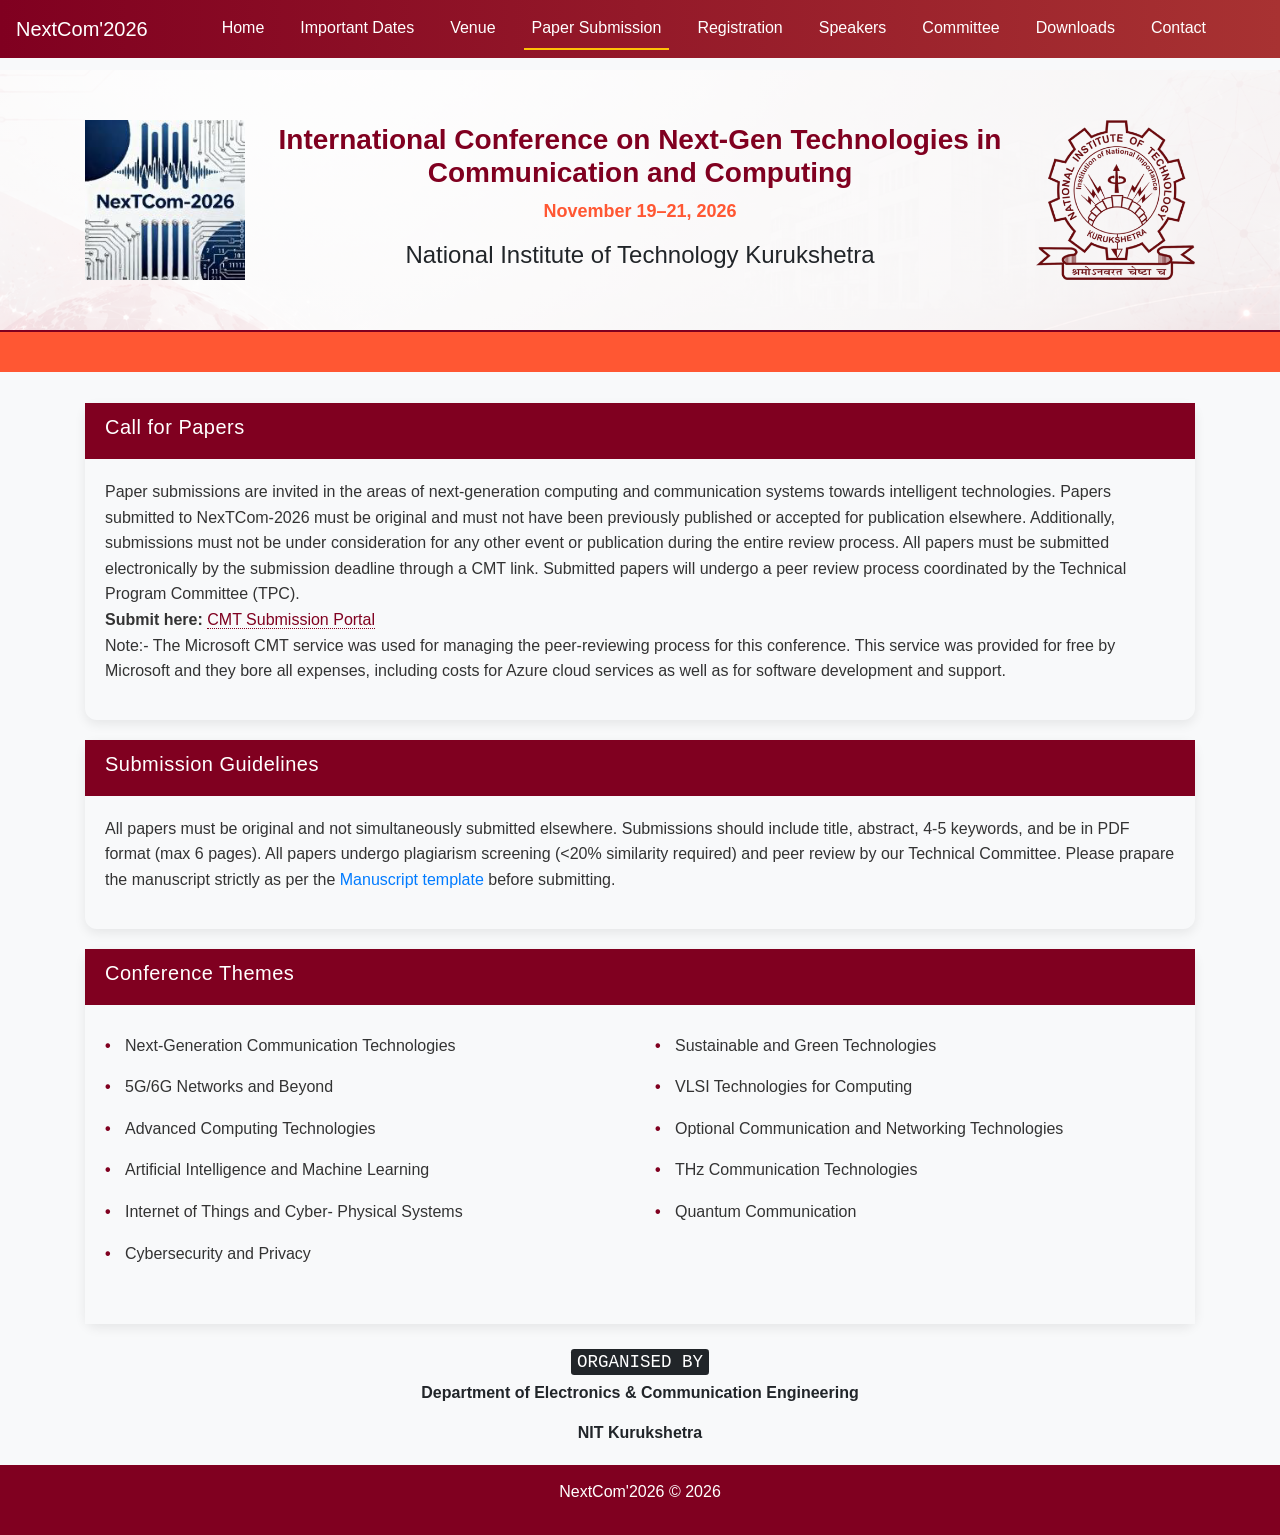
<file: paper.html>
<!DOCTYPE html>
<html lang="en">

<head>
    <!-- Meta -->
    <meta charset="utf-8">
    <meta name="viewport" content="width=device-width, initial-scale=1.0">
    <title>NextCom'2026 - Paper Submission</title>
    <link rel="shortcut icon" href="assets/logo.png">

    <!-- Bootstrap CSS -->
    <link rel="stylesheet"
        href="https://stackpath.bootstrapcdn.com/bootstrap/4.3.1/css/bootstrap.min.css">

    <!-- Custom CSS -->
    <link rel="stylesheet" href="styles.css">
</head>

<body>

<!-- NAVBAR -->
<nav class="navbar navbar-expand-lg navbar-dark bg-dark fixed-top">
    <a class="navbar-brand" href="/">NextCom'2026</a>

    <button class="navbar-toggler" data-toggle="collapse" data-target="#navbarNav">
        <span class="navbar-toggler-icon"></span>
    </button>

    <div class="collapse navbar-collapse" id="navbarNav">
        <ul class="navbar-nav mx-auto">
            <li class="nav-item"><a class="nav-link" href="/">Home</a></li>
            <li class="nav-item"><a class="nav-link" href="/dates.html">Important Dates</a></li>
            <li class="nav-item"><a class="nav-link" href="/venue.html">Venue</a></li>
            <li class="nav-item"><a class="nav-link active" href="/paper.html">Paper Submission</a></li>
            <li class="nav-item"><a class="nav-link" href="/registration.html">Registration</a></li>
            <li class="nav-item"><a class="nav-link" href="/speakers.html">Speakers</a></li>
            <li class="nav-item"><a class="nav-link" href="/commitee.html">Committee</a></li>
            <li class="nav-item"><a class="nav-link" href="/downloads.html">Downloads</a></li>
            <li class="nav-item"><a class="nav-link" href="/contact.html">Contact</a></li>
        </ul>
    </div>
</nav>

<!-- HERO -->
<section class="hero">
    <div class="container">
        <div class="row text-center align-items-center">

            <div class="col-md-2">
                <img src="assets/logo.png" class="img-fluid">
            </div>

            <div class="col-md-8">
                <h3>International Conference on Next-Gen Technologies in Communication and Computing</h3>
                <p class="date">November 19–21, 2026</p>
                <h4>National Institute of Technology Kurukshetra</h4>
            </div>

            <div class="col-md-2">
                <img src="assets/nitlogo.png" class="img-fluid">
            </div>

        </div>
    </div>
</section>

<!-- MARQUEE -->
<marquee class="announcement">
        Detailed information will be updated soon. Stay tuned for updates! 
    </marquee>
<br><br>
<!-- CONTENT -->
<div class="container paper-container">

    <!-- Call for Papers -->
    <div class="paper-card">
        <div class="paper-card-header"><h5>Call for Papers</h5></div>
        <div class="paper-card-body">
            <p>
                Paper submissions are invited in the areas of next-generation computing and communication systems towards intelligent technologies. Papers submitted to NexTCom-2026 must be original and must not have been previously published or accepted for publication elsewhere. Additionally, submissions must not be under consideration for any other event or publication during the entire review process. All papers must be submitted electronically by the submission deadline through a CMT link. Submitted papers will undergo a peer review process coordinated by the Technical Program Committee (TPC).

                <br>
                <strong>Submit here:</strong>
                <a href="https://cmt3.research.microsoft.com/AMMM2025/" target="_blank" class="paper-link">
                    CMT Submission Portal
                </a>
                <br>
                Note:- The Microsoft CMT service was used for managing the peer-reviewing process for this conference. This service was provided for free by Microsoft and they bore all expenses, including costs for Azure cloud services as well as for software development and support.
            </p>
        </div>
    </div>

    <!-- Submission Guidelines -->
    <div class="paper-card">
        <div class="paper-card-header"><h5>Submission Guidelines</h5></div>
        <div class="paper-card-body">
            <p>
                All papers must be original and not simultaneously submitted elsewhere. Submissions should include title, abstract, 4-5 keywords, and be in PDF format (max 6 pages). All papers undergo plagiarism screening (<20% similarity required) and peer review by our Technical Committee. Please prapare the manuscript strictly as per the <a href="assets/Microsoft+Word+Proceedings+Templates.zip" target="_blank">Manuscript template</a> before submitting.
            </p>
        </div>
    </div>

    <!-- Conference Themes -->
    <div class="paper-card">
        <div class="paper-card-header"><h5>Conference Themes</h5></div>
        <div class="paper-card-body">
            <div class="theme-list">

                <div class="theme-item">Next-Generation Communication Technologies</div>
                <div class="theme-item">5G/6G Networks and Beyond</div>
                <div class="theme-item">Advanced Computing Technologies</div>
                <div class="theme-item">Artificial Intelligence and Machine Learning</div>
                <div class="theme-item">Internet of Things and Cyber- Physical Systems</div>
                <div class="theme-item">Cybersecurity and Privacy</div>
                <div class="theme-item">Sustainable and Green Technologies</div>
                <div class="theme-item">VLSI Technologies for Computing</div>
                <div class="theme-item">Optional Communication and Networking Technologies</div>
                <div class="theme-item">THz Communication Technologies</div>
                <div class="theme-item">Quantum Communication</div>
            </div>
        </div>

        <div class="paper-card-footer">
            <!-- Any peripheral area having its application in Materials, Manufacturing & Industrial Management -->
        </div>
    </div>

</div>

<!-- FOOTER -->
<div class="container text-center mt-4">
    <h5><kbd>ORGANISED BY</kbd></h5>
    <p><b>Department of Electronics & Communication Engineering</b></p>
    <p><b>NIT Kurukshetra</b></p>
</div>

<footer class="footer text-center">
    <p>NextCom'2026 © 2026</p>
</footer>

<!-- JS -->
<script src="https://code.jquery.com/jquery-3.3.1.slim.min.js"></script>
<script src="https://cdnjs.cloudflare.com/ajax/libs/popper.js/1.14.7/umd/popper.min.js"></script>
<script src="https://stackpath.bootstrapcdn.com/bootstrap/4.3.1/js/bootstrap.min.js"></script>

</body>
</html>
</file>
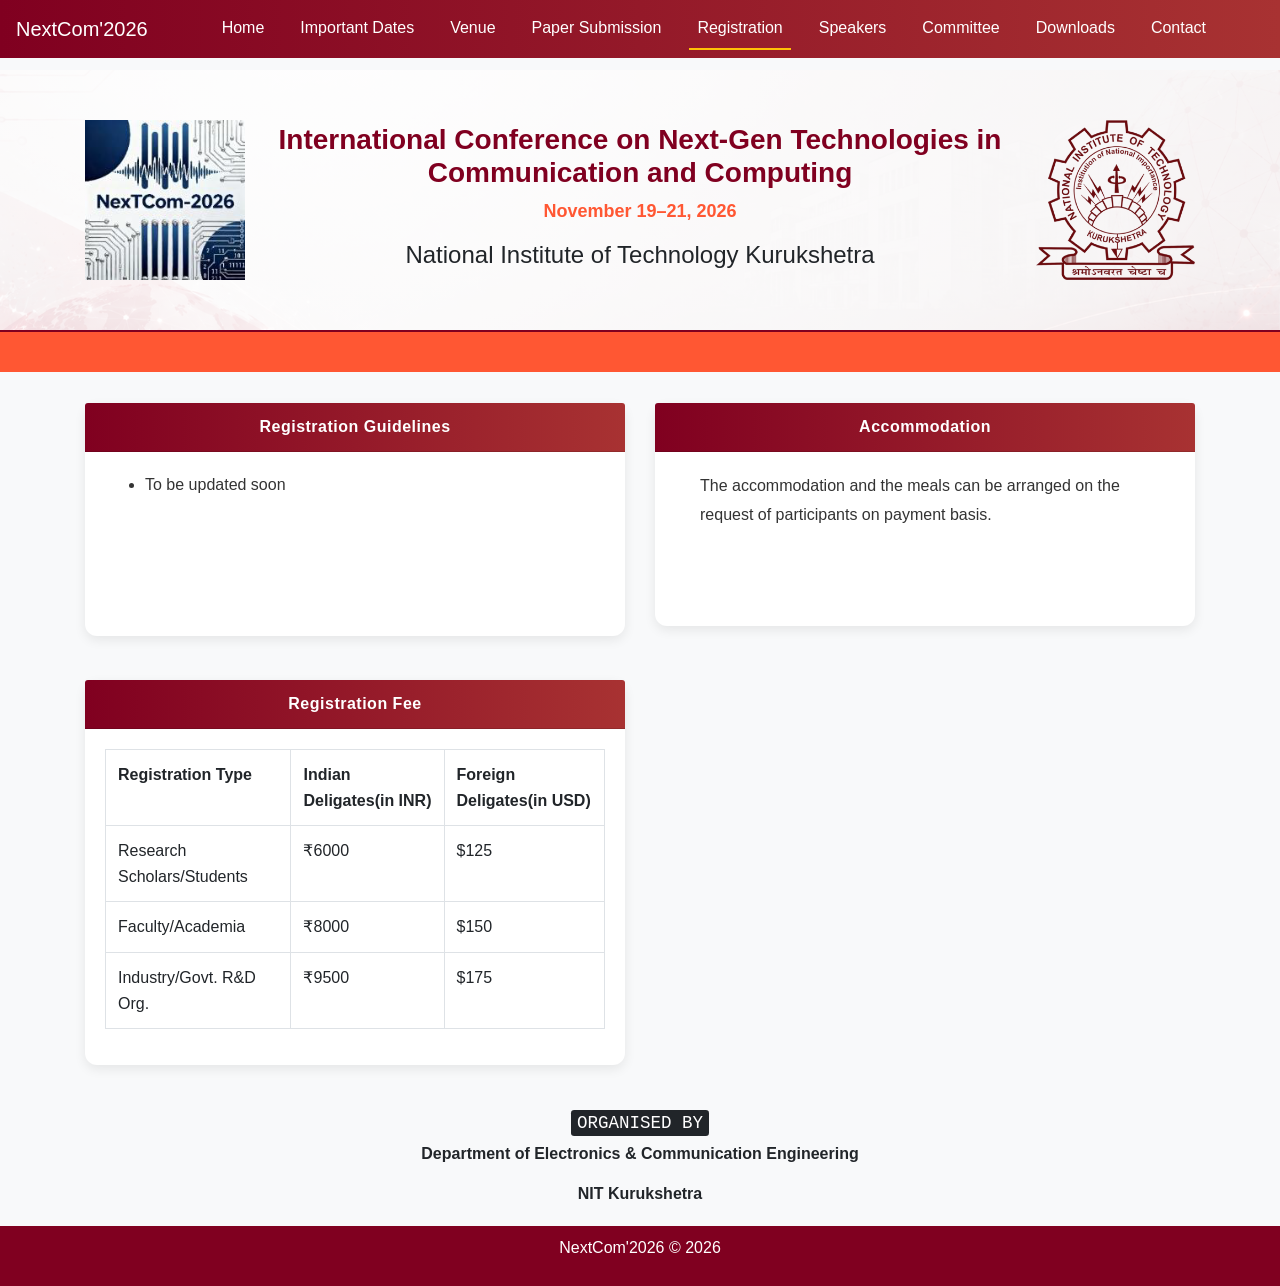
<file: registration.html>
<!DOCTYPE html>
<html>
<head>
    <!-- Meta -->
    <meta charset="utf-8">
    <meta name="viewport" content="width=device-width, initial-scale=1.0">
    <title>NextCom'2026 - Registration</title>

    <!-- Favicon -->
    <link rel="shortcut icon" href="assets/logo.png">

    <!-- Bootstrap -->
    <link rel="stylesheet" href="https://stackpath.bootstrapcdn.com/bootstrap/4.3.1/css/bootstrap.min.css">

    <!-- Custom CSS -->
    <link rel="stylesheet" href="styles.css">
    <style>
        body { padding-top: 70px; }

        .bg-dark { background-color: #800020 !important; }

        .footer {
            background-color: #800020;
            padding: 10px 0;
        }

        .footer p { color: white; }

        .paper-link {
            color: #800020;
            text-decoration: none;
            border-bottom: 1px dotted #800020;
        }

        .paper-link:hover {
            color: #600018;
            border-bottom: 1px solid #600018;
        }
    </style>
</head>

<body>

<!-- NAVBAR -->
<nav class="navbar navbar-expand-lg navbar-dark bg-dark fixed-top">
    <a class="navbar-brand" href="/">NextCom'2026</a>

    <button class="navbar-toggler" data-toggle="collapse" data-target="#navbarNav">
        <span class="navbar-toggler-icon"></span>
    </button>

    <div class="collapse navbar-collapse" id="navbarNav">
        <ul class="navbar-nav mx-auto">
            <li class="nav-item"><a class="nav-link" href="/">Home</a></li>
            <li class="nav-item"><a class="nav-link" href="/dates.html">Important Dates</a></li>
            <li class="nav-item"><a class="nav-link" href="/venue.html">Venue</a></li>
            <li class="nav-item"><a class="nav-link" href="/paper.html">Paper Submission</a></li>
            <li class="nav-item"><a class="nav-link active" href="/registration.html">Registration</a></li>
            <li class="nav-item"><a class="nav-link" href="/speakers.html">Speakers</a></li>
            <li class="nav-item"><a class="nav-link" href="/commitee.html">Committee</a></li>
            <li class="nav-item"><a class="nav-link" href="/downloads.html">Downloads</a></li>
            <li class="nav-item"><a class="nav-link" href="/contact.html">Contact</a></li>
        </ul>
    </div>
</nav>

<!-- HERO -->
<section class="hero">
    <div class="container">
        <div class="row text-center align-items-center">

            <div class="col-md-2">
                <img src="assets/logo.png" class="img-fluid">
            </div>

            <div class="col-md-8">
                <h3>International Conference on Next-Gen Technologies in Communication and Computing</h3>
                <p class="date">November 19–21, 2026</p>
                <h4>National Institute of Technology Kurukshetra</h4>
            </div>

            <div class="col-md-2">
                <img src="assets/nitlogo.png" class="img-fluid">
            </div>

        </div>
    </div>
</section>

<!-- MARQUEE -->
<marquee class="announcement">
        Detailed information will be updated soon. Stay tuned for updates! 
</marquee>

<!-- Content -->
<div class="container mt-4">
    <div class="row">

        <!-- Guidelines -->
        <div class="col-md-6">
            <div class="card">
                <div class="card-header bg-dark text-white text-center">
                    Registration Guidelines
                </div>
                <div class="card-body">
                    <ul>
                        <li>To be updated soon</li><br><br><br><br>
                        <!-- <li>Includes sessions, meals, materials, certificate.</li>
                        <li>Accompanying person includes sessions + meals.</li>
                        <li>Students must show valid proof.</li>
                        <li>
                            Payment via 
                            <a href="https://onlinesbi.sbi.bank.in/sbicollect/icollecthome.htm" target="_blank" class="paper-link">
                                SBI Collect
                            </a>
                        </li> -->
                    </ul>
                </div>
            </div>
        </div>

        <!-- Accommodation -->
        <div class="col-md-6">
            <div class="card">
                <div class="card-header bg-dark text-white text-center">
                    Accommodation
                </div>
                <div class="card-body">
                    <p>The accommodation and the meals can be arranged on the request of participants on payment basis.</p>
                    <br>
                    <br>
                    <br>
                </div>
            </div>
        </div>
    </div>

    <!-- Fee Table -->
    <div class="row mt-4">
        <div class="col-md-6">
            <div class="card">
                <div class="card-header bg-dark text-white text-center">
                    Registration Fee
                </div>
                <div class="card-body">
                    <table class="table table-bordered">
                        <tr>
                            <th>Registration Type</th>
                            <th>Indian Deligates(in INR)</th>
                            <th>Foreign Deligates(in USD)</th>
                        </tr>
                        <tr>
                            <td>Research Scholars/Students</td>
                            <td>₹6000</td>
                            <td>$125</td>
                        </tr>
                        <tr>
                            <td>Faculty/Academia</td>
                            <td>₹8000</td>
                            <td>$150</td>
                        </tr>
                        <tr>
                            <td>Industry/Govt. R&D Org.</td>
                            <td>₹9500</td>
                            <td>$175</td>
                        </tr>
                    </table>
                </div>
            </div>
        </div>

        <!-- Contact -->
        <!-- <div class="col-md-6">
            <div class="card">
                <div class="card-header bg-dark text-white text-center">
                    Contact
                </div>
                <div class="card-body">
                    <p>
                        <b>Dr. Ghanpriya Singh</b> <br>
                        Assistant Professor<br>
                        Dept. of ECE<br>
                        NIT Kurukshetra<br>
                        ghanapriya@nitkkr.ac.in<br>
                        +91-9068289740
                    </p>
                </div>
                <div class="card-body">
                    <p>
                        <b>Dr. Chandra Prakash</b> <br>
                        Assistant Professor<br>
                        Dept. of ECE<br>
                        NIT Kurukshetra<br>
                        cp.mit777@nitkkr.ac.in<br>
                        +91-9525392865
                    </p>
                </div>
            </div>
        </div> -->
    </div>
</div>

<!-- Footer -->
<div class="container text-center mt-4">
    <h5><kbd>ORGANISED BY</kbd></h5>
    <p><b>Department of Electronics & Communication Engineering</b></p>
    <p><b>NIT Kurukshetra</b></p>
</div>

<footer class="footer text-center">
    <p>NextCom'2026 © 2026</p>
</footer>

<!-- JS -->
<script src="https://code.jquery.com/jquery-3.3.1.slim.min.js"></script>
<script src="https://cdnjs.cloudflare.com/ajax/libs/popper.js/1.14.7/umd/popper.min.js"></script>
<script src="https://stackpath.bootstrapcdn.com/bootstrap/4.3.1/js/bootstrap.min.js"></script>

</body>
</html>
</file>
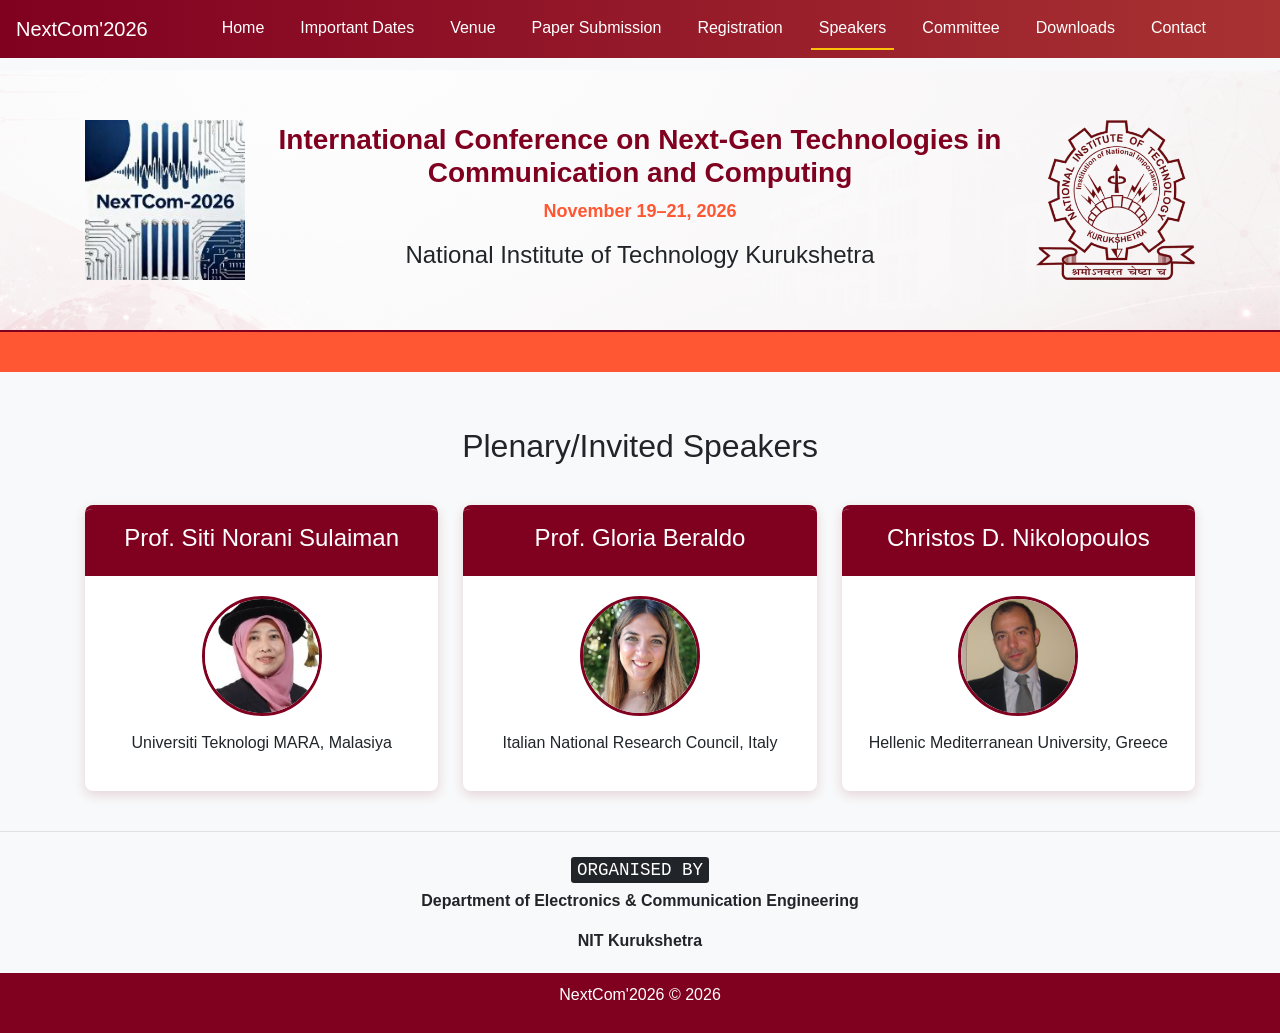
<file: speakers.html>
<!DOCTYPE html>
<html>
<head>
    <!-- Meta -->
    <meta charset="utf-8">
    <meta name="viewport" content="width=device-width, initial-scale=1.0">
    <title>NextCom'2026 - Speakers</title>
    <link rel="shortcut icon" href="assets/logo.png">
    <!-- Bootstrap CSS -->
    <link rel="stylesheet" href="https://stackpath.bootstrapcdn.com/bootstrap/4.3.1/css/bootstrap.min.css">
    <link rel="stylesheet" href="styles.css">

    <style>
        :root {
            --primary-color: #800020;
        }

        body {
            font-family: 'Segoe UI', sans-serif;
        }

        .bg-dark {
            background-color: #800020 !important;
        }

        .footer {
            background-color: #800020;
            padding: 10px 0;
            width: 100%;
        }

        .footer p {
            color: white;
        }

        /* Speakers Grid */
        .speakers-grid {
            display: grid;
            grid-template-columns: repeat(auto-fit, minmax(300px, 1fr));
            gap: 25px;
            margin: 40px 0;
        }

        .speaker-item {
            background: white;
            border-radius: 8px;
            overflow: hidden;
            box-shadow: 0 4px 12px rgba(128, 0, 32, 0.15);
            transition: 0.3s;
            border-top: 4px solid var(--primary-color);
        }

        .speaker-item:hover {
            transform: translateY(-5px);
        }

        .speaker-header {
            background: var(--primary-color);
            color: white;
            padding: 15px;
            text-align: center;
        }

        .speaker-content {
            padding: 20px;
            text-align: center;
        }

        .speaker-photo {
            width: 120px;
            height: 120px;
            border-radius: 50%;
            object-fit: cover;
            border: 3px solid var(--primary-color);
            margin-bottom: 15px;
        }
    </style>
</head>

<body>

<!-- NAVBAR -->
<nav class="navbar navbar-expand-lg navbar-dark bg-dark fixed-top">
    <a class="navbar-brand" href="/">NextCom'2026</a>

    <button class="navbar-toggler" data-toggle="collapse" data-target="#navbarNav">
        <span class="navbar-toggler-icon"></span>
    </button>

    <div class="collapse navbar-collapse" id="navbarNav">
        <ul class="navbar-nav mx-auto">
            <li class="nav-item"><a class="nav-link" href="/">Home</a></li>
            <li class="nav-item"><a class="nav-link" href="/dates.html">Important Dates</a></li>
            <li class="nav-item"><a class="nav-link" href="/venue.html">Venue</a></li>
            <li class="nav-item"><a class="nav-link" href="/paper.html">Paper Submission</a></li>
            <li class="nav-item"><a class="nav-link" href="/registration.html">Registration</a></li>
            <li class="nav-item"><a class="nav-link active" href="/speakers.html">Speakers</a></li>
            <li class="nav-item"><a class="nav-link" href="/commitee.html">Committee</a></li>
            <li class="nav-item"><a class="nav-link" href="/downloads.html">Downloads</a></li>
            <li class="nav-item"><a class="nav-link" href="/contact.html">Contact</a></li>
        </ul>
    </div>
</nav>

<!-- HERO -->
<section class="hero">
    <div class="container">
        <div class="row text-center align-items-center">

            <div class="col-md-2">
                <img src="assets/logo.png" class="img-fluid">
            </div>

            <div class="col-md-8">
                <h3>International Conference on Next-Gen Technologies in Communication and Computing</h3>
                <p class="date">November 19–21, 2026</p>
                <h4>National Institute of Technology Kurukshetra</h4>
            </div>

            <div class="col-md-2">
                <img src="assets/nitlogo.png" class="img-fluid">
            </div>

        </div>
    </div>
</section>

<!-- MARQUEE -->
<marquee class="announcement">
        Detailed information will be updated soon. Stay tuned for updates! 
    </marquee>
<br><br><br>
<!-- Speakers Section -->
<div class="container">
    <h2 class="text-center">Plenary/Invited Speakers</h2>

    <div class="speakers-grid">

        <div class="speaker-item">
            <div class="speaker-header">
                <h4>Prof. Siti Norani Sulaiman</h4>
            </div>
            <div class="speaker-content">
                <img src="./assets/hajah.jpeg" class="speaker-photo">
                <p>Universiti Teknologi MARA, Malasiya</p>
            </div>
        </div>
        <div class="speaker-item">
            <div class="speaker-header">
                <h4>Prof. Gloria Beraldo</h4>
            </div>
            <div class="speaker-content">
                <img src="./assets/gloria.png" class="speaker-photo">
                <p>Italian National Research Council, Italy</p>
            </div>
        </div>
        <div class="speaker-item">
            <div class="speaker-header">
                <h4>Christos D. Nikolopoulos</h4>
            </div>
            <div class="speaker-content">
                <img src="./assets/christos.png" class="speaker-photo">
                <p>Hellenic Mediterranean University, Greece</p>
            </div>
        </div>
    </div>
</div>

<!-- Footer -->
<hr>
<div class="container text-center mt-4">
    <h5><kbd>ORGANISED BY</kbd></h5>
    <p><b>Department of Electronics & Communication Engineering</b></p>
    <p><b>NIT Kurukshetra</b></p>
</div>

<footer class="footer text-center">
    <p>NextCom'2026 © 2026</p>
</footer>

<!-- Scripts -->
<script src="https://code.jquery.com/jquery-3.3.1.slim.min.js"></script>
<script src="https://cdnjs.cloudflare.com/ajax/libs/popper.js/1.14.7/umd/popper.min.js"></script>
<script src="https://stackpath.bootstrapcdn.com/bootstrap/4.3.1/js/bootstrap.min.js"></script>

</body>
</html>
</file>
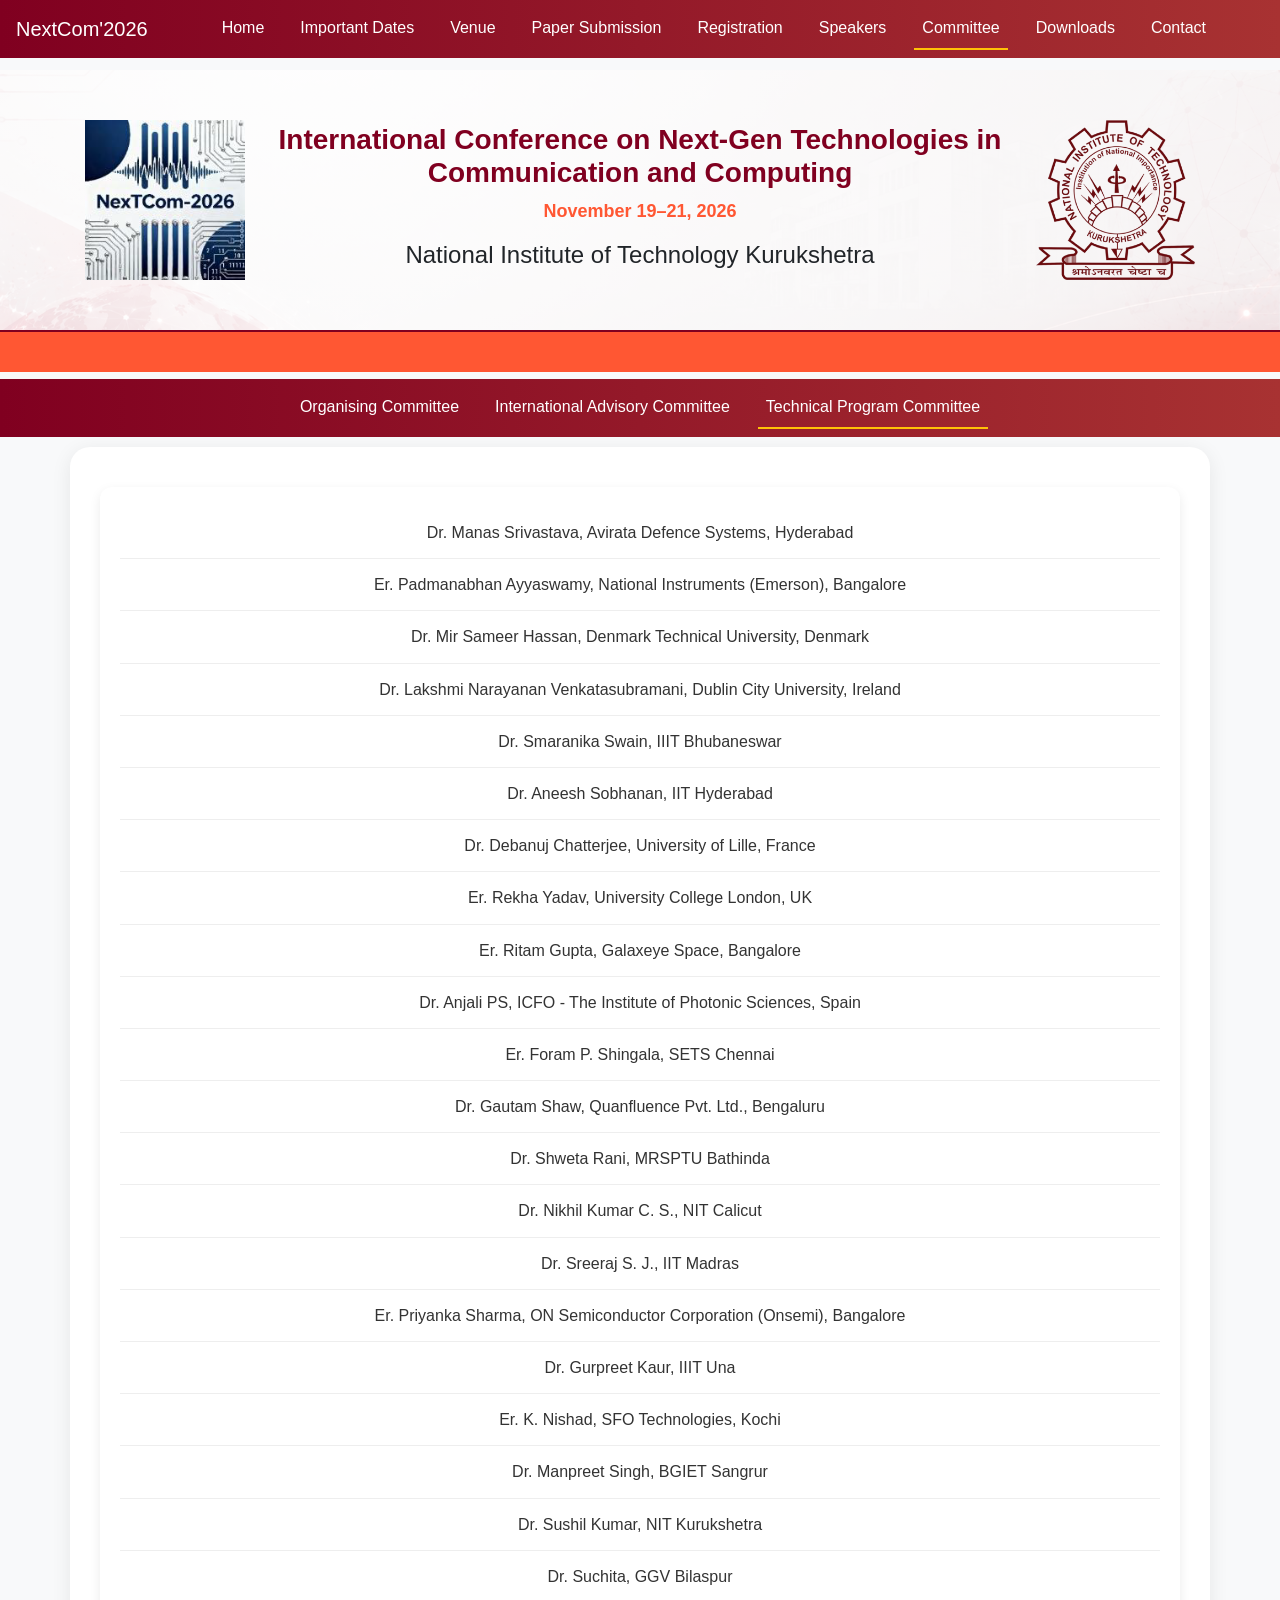
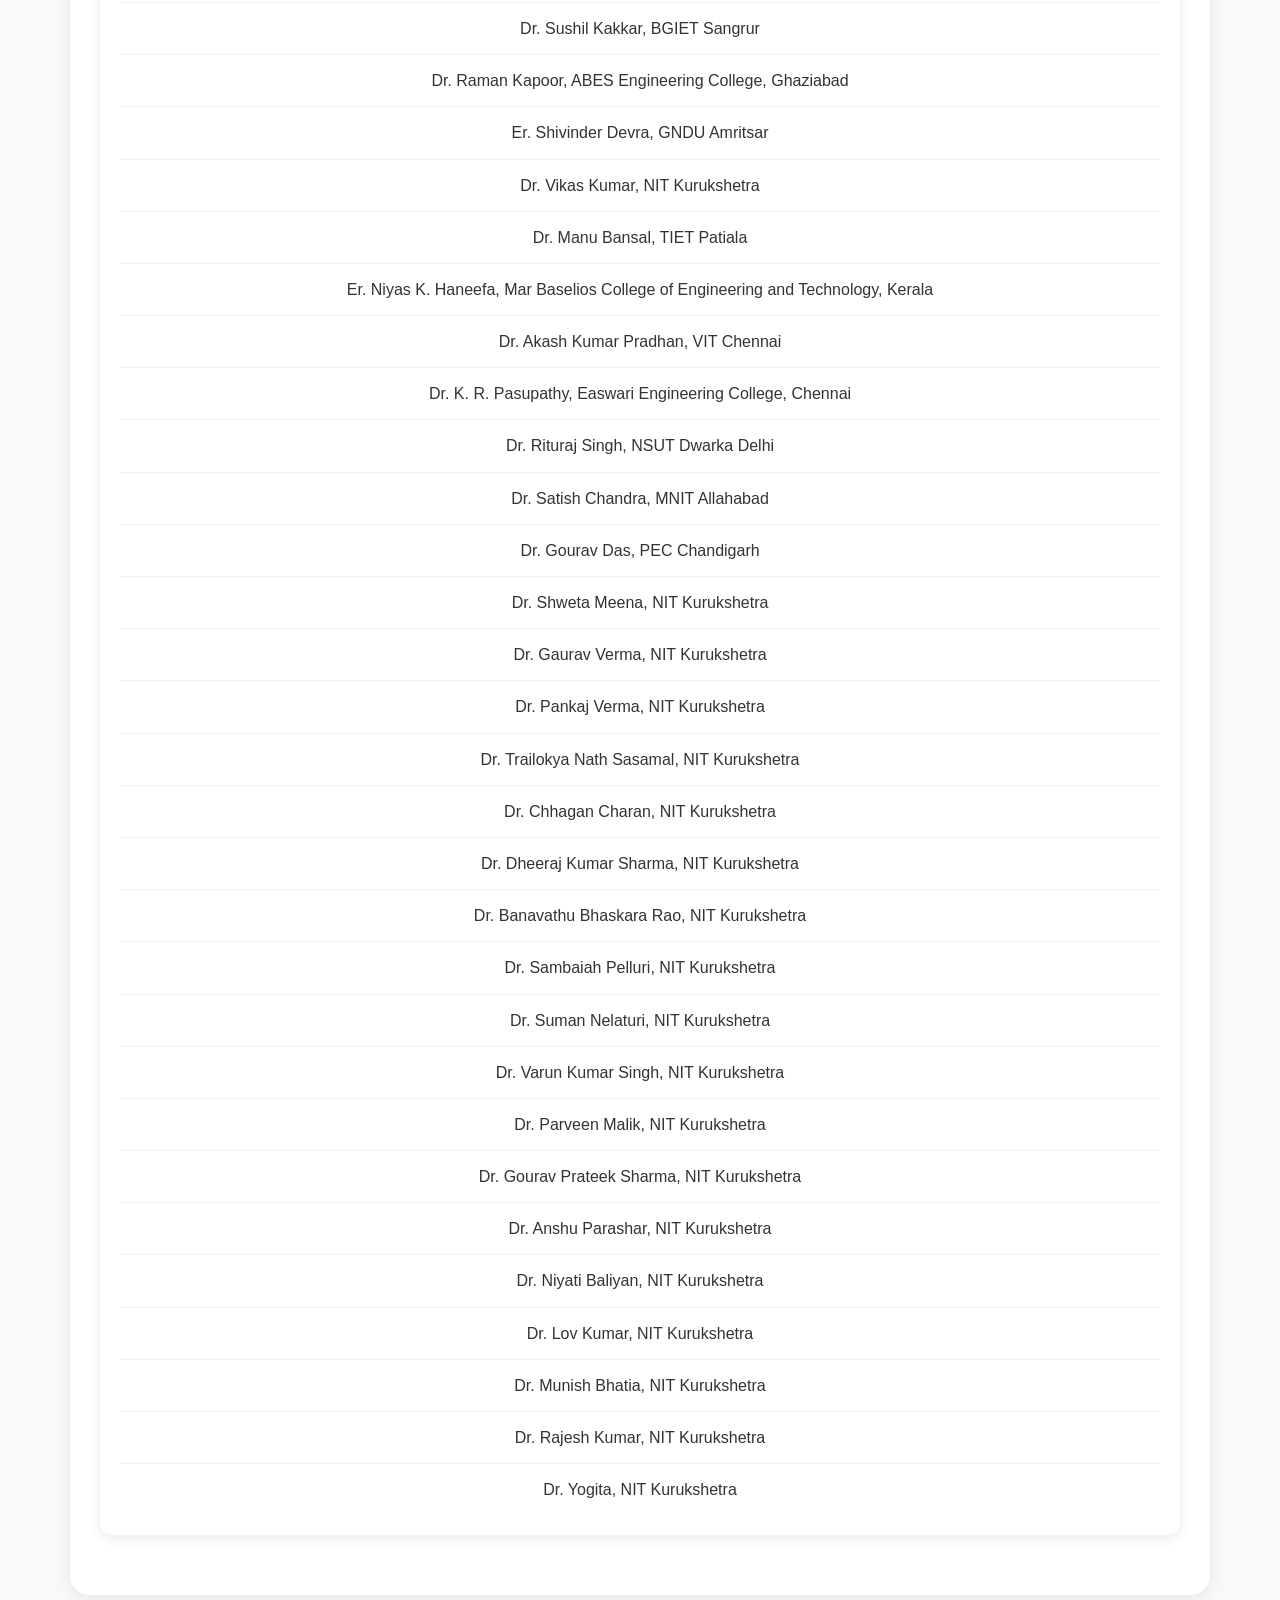
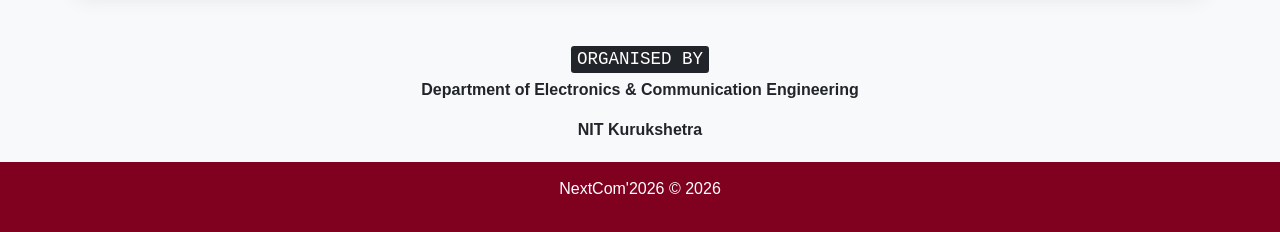
<file: techComm.html>
<!DOCTYPE html>
<html lang="en">

<head>
    <meta charset="UTF-8" />
    <meta name="viewport" content="width=device-width, initial-scale=1.0" />

    <title>NextCom'2026 - Committee</title>
    <link rel="shortcut icon" href="assets/logo.png">
    <!-- Bootstrap -->
    <link rel="stylesheet" href="https://stackpath.bootstrapcdn.com/bootstrap/4.5.2/css/bootstrap.min.css">

    <!-- Your CSS -->
    <link rel="stylesheet" href="styles.css">
</head>

<body>

    <!-- NAVBAR -->
    <nav class="navbar navbar-expand-lg navbar-dark bg-dark fixed-top">
        <a class="navbar-brand" href="/">NextCom'2026</a>

        <button class="navbar-toggler" data-toggle="collapse" data-target="#navbarNav">
            <span class="navbar-toggler-icon"></span>
        </button>

        <div class="collapse navbar-collapse" id="navbarNav">
            <ul class="navbar-nav mx-auto">
                <li class="nav-item"><a class="nav-link" href="/">Home</a></li>
                <li class="nav-item"><a class="nav-link" href="/dates.html">Important Dates</a></li>
                <li class="nav-item"><a class="nav-link" href="/venue.html">Venue</a></li>
                <li class="nav-item"><a class="nav-link" href="/paper.html">Paper Submission</a></li>
                <li class="nav-item"><a class="nav-link" href="/registration.html">Registration</a></li>
                <li class="nav-item"><a class="nav-link" href="/speakers.html">Speakers</a></li>
                <li class="nav-item"><a class="nav-link active" href="/commitee.html">Committee</a></li>
                <li class="nav-item"><a class="nav-link" href="/downloads.html">Downloads</a></li>
                <li class="nav-item"><a class="nav-link" href="/contact.html">Contact</a></li>
            </ul>
        </div>
    </nav>

    <!-- HERO -->
    <section class="hero">
        <div class="container">
            <div class="row text-center align-items-center">

                <div class="col-md-2">
                    <img src="assets/logo.png" class="img-fluid">
                </div>

                <div class="col-md-8">
                    <h3>International Conference on Next-Gen Technologies in Communication and Computing</h3>
                    <p class="date">November 19–21, 2026</p>
                    <h4>National Institute of Technology Kurukshetra</h4>
                </div>

                <div class="col-md-2">
                    <img src="assets/nitlogo.png" class="img-fluid">
                </div>

            </div>
        </div>
    </section>

    <!-- MARQUEE -->
    <marquee class="announcement">
        Detailed information will be updated soon. Stay tuned for updates!
    </marquee>

    <!-- COMMITTEE NAVIGATION -->

    <nav class="navbar navbar-expand-lg navbar-dark bg-dark">

        <div class="container justify-content-center">

            <ul class="navbar-nav">

                <li class="nav-item">
                    <a class="nav-link" href="/commitee.html">
                        Organising Committee
                    </a>
                </li>

                <li class="nav-item">
                    <a class="nav-link" href="/advcomm.html">
                        International Advisory Committee
                    </a>
                </li>

                <li class="nav-item">
                    <a class="nav-link active" href="#">
                        Technical Program Committee
                    </a>
                </li>

                <!-- <li class="nav-item">
                    <a class="nav-link" href="#">
                        National Advisory Committee
                    </a>
                </li> -->

                <!-- <li class="nav-item">
                    <a class="nav-link" href="#">
                        Student Body
                    </a>
                </li> -->

            </ul>

        </div>

    </nav>

    <!-- COMMITTEE SECTION -->

    <div class="container committee-section1">

        <div class="card">

            <div class="card-body">

                <ul class="committee-list">

                    <li>Dr. Manas Srivastava, Avirata Defence Systems, Hyderabad</li>

                    <li>Er. Padmanabhan Ayyaswamy, National Instruments (Emerson), Bangalore</li>

                    <li>Dr. Mir Sameer Hassan, Denmark Technical University, Denmark</li>

                    <li>Dr. Lakshmi Narayanan Venkatasubramani, Dublin City University, Ireland</li>

                    <li>Dr. Smaranika Swain, IIIT Bhubaneswar</li>

                    <li>Dr. Aneesh Sobhanan, IIT Hyderabad</li>

                    <li>Dr. Debanuj Chatterjee, University of Lille, France</li>

                    <li>Er. Rekha Yadav, University College London, UK</li>

                    <li>Er. Ritam Gupta, Galaxeye Space, Bangalore</li>

                    <li>Dr. Anjali PS, ICFO - The Institute of Photonic Sciences, Spain</li>

                    <li>Er. Foram P. Shingala, SETS Chennai</li>

                    <li>Dr. Gautam Shaw, Quanfluence Pvt. Ltd., Bengaluru</li>

                    <li>Dr. Shweta Rani, MRSPTU Bathinda</li>

                    <li>Dr. Nikhil Kumar C. S., NIT Calicut</li>

                    <li>Dr. Sreeraj S. J., IIT Madras</li>

                    <li>Er. Priyanka Sharma, ON Semiconductor Corporation (Onsemi), Bangalore</li>

                    <li>Dr. Gurpreet Kaur, IIIT Una</li>

                    <li>Er. K. Nishad, SFO Technologies, Kochi</li>

                    <li>Dr. Manpreet Singh, BGIET Sangrur</li>

                    <li>Dr. Sushil Kumar, NIT Kurukshetra</li>

                    <li>Dr. Suchita, GGV Bilaspur</li>

                    <li>Dr. Sushil Kakkar, BGIET Sangrur</li>

                    <li>Dr. Raman Kapoor, ABES Engineering College, Ghaziabad</li>

                    <li>Er. Shivinder Devra, GNDU Amritsar</li>

                    <li>Dr. Vikas Kumar, NIT Kurukshetra</li>

                    <li>Dr. Manu Bansal, TIET Patiala</li>

                    <li>Er. Niyas K. Haneefa, Mar Baselios College of Engineering and Technology, Kerala</li>

                    <li>Dr. Akash Kumar Pradhan, VIT Chennai</li>

                    <li>Dr. K. R. Pasupathy, Easwari Engineering College, Chennai</li>

                    <li>Dr. Rituraj Singh, NSUT Dwarka Delhi</li>

                    <li>Dr. Satish Chandra, MNIT Allahabad</li>

                    <li>Dr. Gourav Das, PEC Chandigarh</li>

                    <li>Dr. Shweta Meena, NIT Kurukshetra</li>

                    <li>Dr. Gaurav Verma, NIT Kurukshetra</li>

                    <li>Dr. Pankaj Verma, NIT Kurukshetra</li>

                    <li>Dr. Trailokya Nath Sasamal, NIT Kurukshetra</li>

                    <li>Dr. Chhagan Charan, NIT Kurukshetra</li>

                    <li>Dr. Dheeraj Kumar Sharma, NIT Kurukshetra</li>

                    <li>Dr. Banavathu Bhaskara Rao, NIT Kurukshetra</li>

                    <li>Dr. Sambaiah Pelluri, NIT Kurukshetra</li>

                    <li>Dr. Suman Nelaturi, NIT Kurukshetra</li>

                    <li>Dr. Varun Kumar Singh, NIT Kurukshetra</li>

                    <li>Dr. Parveen Malik, NIT Kurukshetra</li>

                    <li>Dr. Gourav Prateek Sharma, NIT Kurukshetra</li>

                    <li>Dr. Anshu Parashar, NIT Kurukshetra</li>

                    <li>Dr. Niyati Baliyan, NIT Kurukshetra</li>

                    <li>Dr. Lov Kumar, NIT Kurukshetra</li>

                    <li>Dr. Munish Bhatia, NIT Kurukshetra</li>

                    <li>Dr. Rajesh Kumar, NIT Kurukshetra</li>

                    <li>Dr. Yogita, NIT Kurukshetra</li>

                </ul>

            </div>

        </div>

    </div>



    <!-- FOOTER -->

    <div class="container text-center mt-4">
        <h5><kbd>ORGANISED BY</kbd></h5>
        <p><b>Department of Electronics & Communication Engineering</b></p>
        <p><b>NIT Kurukshetra</b></p>
    </div>

    <footer class="footer text-center">
        <p>NextCom'2026 © 2026</p>
    </footer>

    <!-- Bootstrap JS -->
    <script src="https://code.jquery.com/jquery-3.3.1.slim.min.js"></script>
    <script src="https://cdnjs.cloudflare.com/ajax/libs/popper.js/1.14.7/umd/popper.min.js"></script>
    <script src="https://stackpath.bootstrapcdn.com/bootstrap/4.3.1/js/bootstrap.min.js"></script>
</body>

</html>
</file>
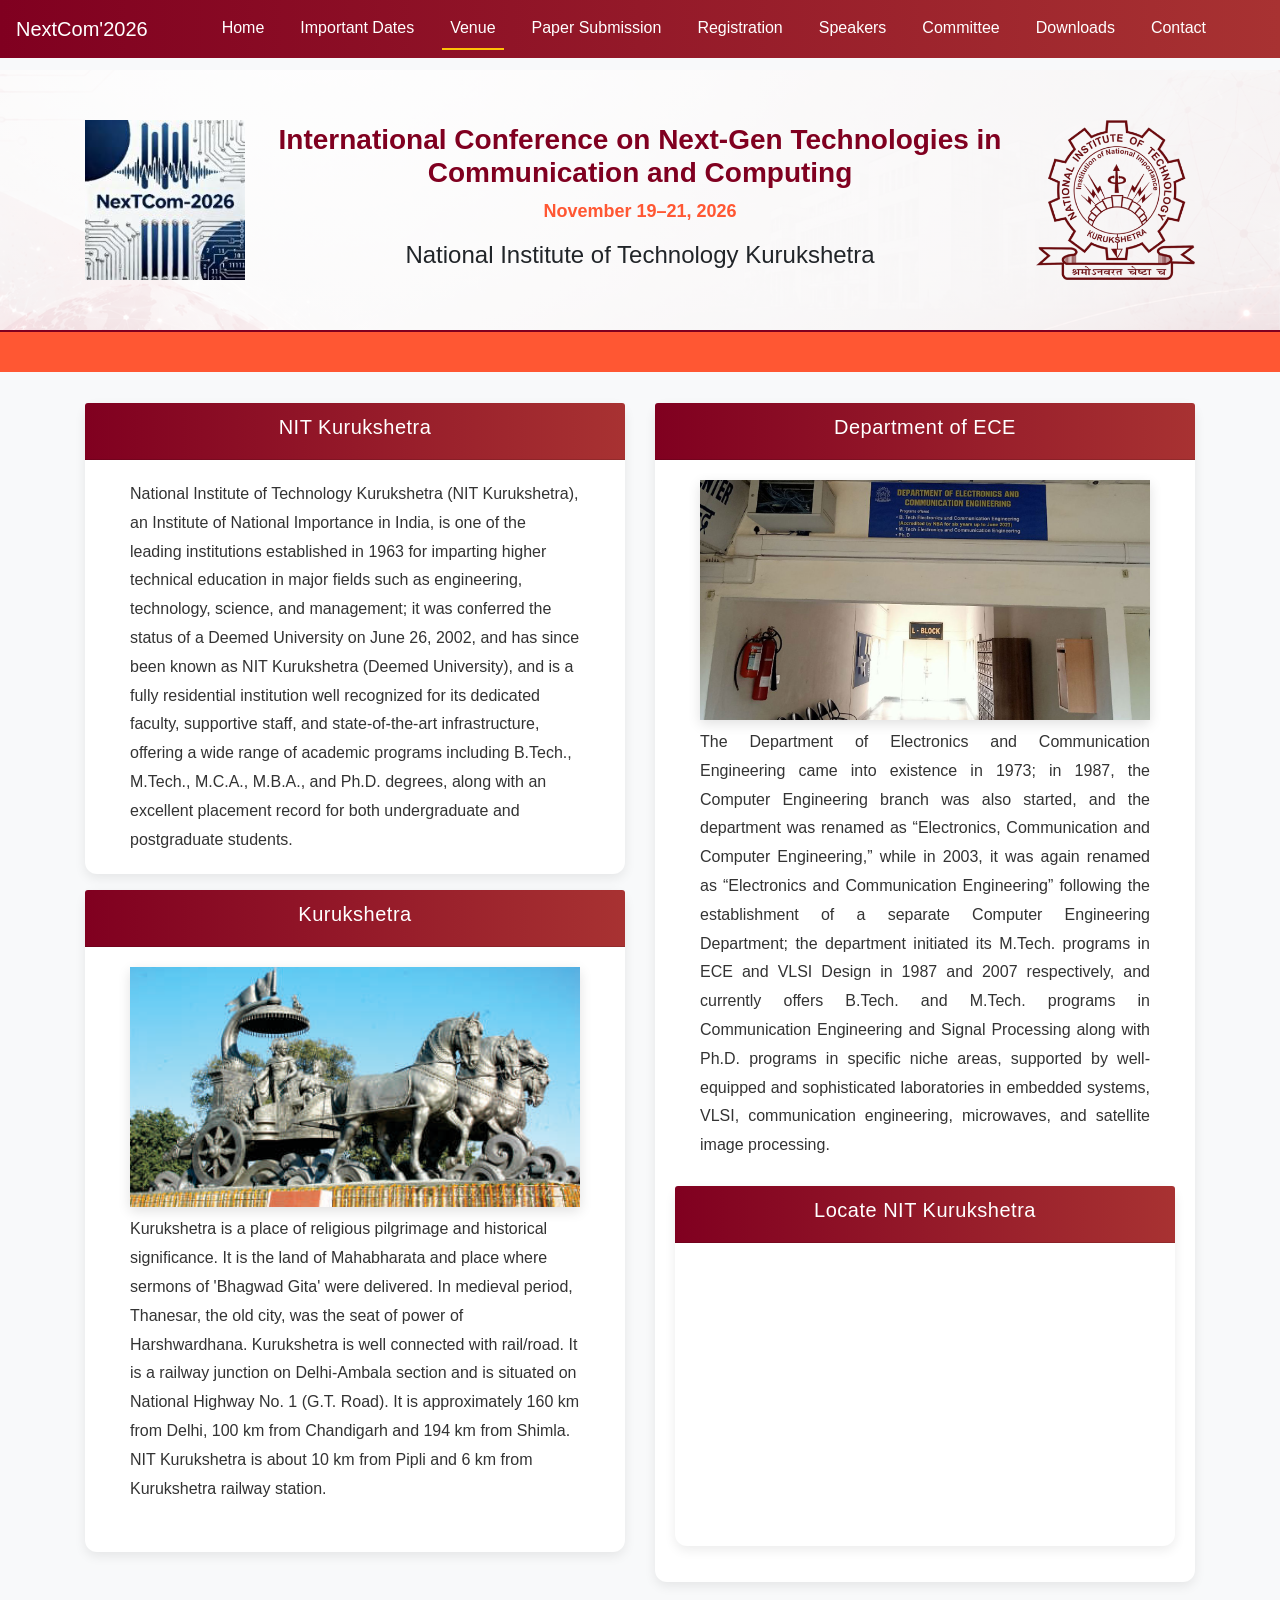
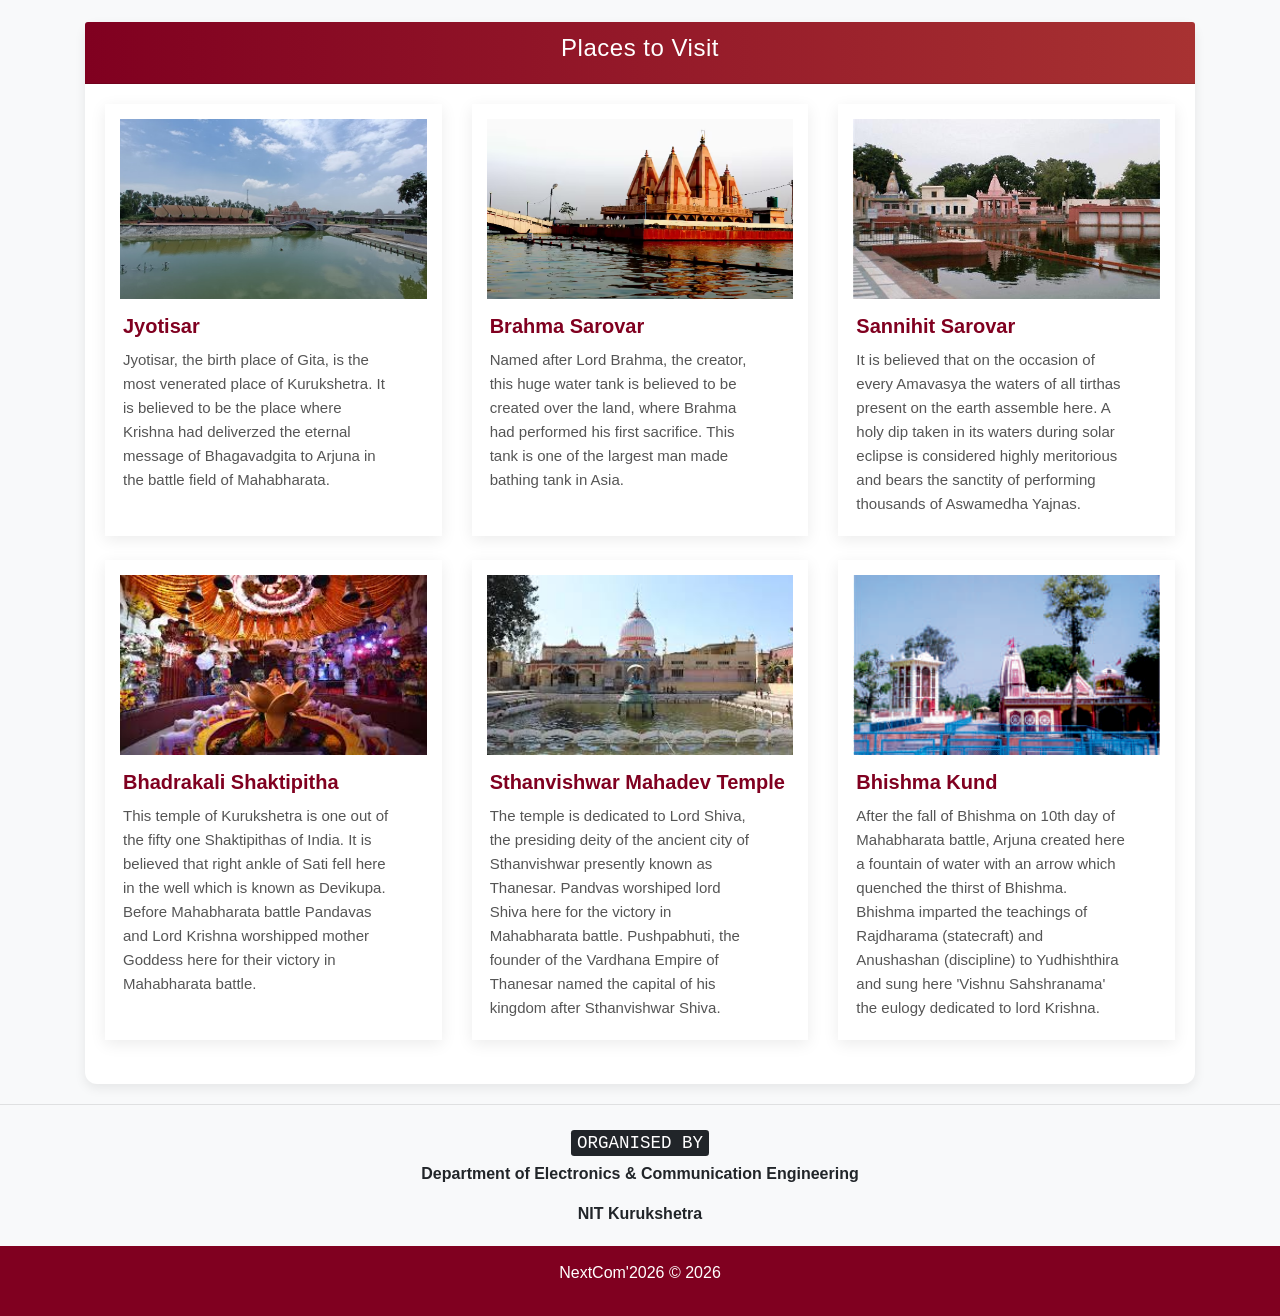
<file: venue.html>
<!DOCTYPE html>
<html lang="en">

<head>
    <meta charset="UTF-8">
    <meta name="viewport" content="width=device-width, initial-scale=1.0">
    <title>NextCom'2026 - Venue</title>

    <link rel="shortcut icon" href="assets/logo.png">

    <!-- Bootstrap -->
    <link rel="stylesheet" href="https://stackpath.bootstrapcdn.com/bootstrap/4.3.1/css/bootstrap.min.css">

    <!-- Your CSS -->
    <link rel="stylesheet" href="styles.css">
</head>

<body>

    <!-- NAVBAR -->
    <nav class="navbar navbar-expand-lg navbar-dark bg-dark fixed-top">
        <a class="navbar-brand" href="/">NextCom'2026</a>

        <button class="navbar-toggler" data-toggle="collapse" data-target="#navbarNav">
            <span class="navbar-toggler-icon"></span>
        </button>

        <div class="collapse navbar-collapse" id="navbarNav">
            <ul class="navbar-nav mx-auto">
                <li class="nav-item"><a class="nav-link" href="/">Home</a></li>
                <li class="nav-item"><a class="nav-link" href="/dates.html">Important Dates</a></li>
                <li class="nav-item"><a class="nav-link active" href="/venue.html">Venue</a></li>
                <li class="nav-item"><a class="nav-link" href="/paper.html">Paper Submission</a></li>
                <li class="nav-item"><a class="nav-link" href="/registration.html">Registration</a></li>
                <li class="nav-item"><a class="nav-link" href="/speakers.html">Speakers</a></li>
                <li class="nav-item"><a class="nav-link" href="/commitee.html">Committee</a></li>
                <li class="nav-item"><a class="nav-link" href="/downloads.html">Downloads</a></li>
                <li class="nav-item"><a class="nav-link" href="/contact.html">Contact</a></li>
            </ul>
        </div>
    </nav>

    <!-- HERO -->
    <section class="hero">
        <div class="container">
            <div class="row text-center align-items-center">

                <div class="col-md-2">
                    <img src="assets/logo.png" class="img-fluid">
                </div>

                <div class="col-md-8">
                    <h3>International Conference on Next-Gen Technologies in Communication and Computing</h3>
                    <p class="date">November 19–21, 2026</p>
                    <h4>National Institute of Technology Kurukshetra</h4>
                </div>

                <div class="col-md-2">
                    <img src="assets/nitlogo.png" class="img-fluid">
                </div>

            </div>
        </div>
    </section>

    <!-- MARQUEE -->
    <marquee class="announcement">
        Detailed information will be updated soon. Stay tuned for updates!
    </marquee>

    <!-- CONTENT -->
    <div class="container mt-4">
        <div class="row">

            <!-- LEFT -->
            <div class="col-md-6">

                <div class="card mb-3">
                    <div class="card-header bg-dark text-white text-center">
                        <h5>NIT Kurukshetra</h5>
                    </div>
                    <div class="card-body">
                        <p>
                            National Institute of Technology Kurukshetra (NIT Kurukshetra), an Institute of National
                            Importance in India, is one of the leading institutions established in 1963 for imparting
                            higher technical education in major fields such as engineering, technology, science, and
                            management; it was conferred the status of a Deemed University on June 26, 2002, and has
                            since been known as NIT Kurukshetra (Deemed University), and is a fully residential
                            institution well recognized for its dedicated faculty, supportive staff, and
                            state-of-the-art infrastructure, offering a wide range of academic programs including
                            B.Tech., M.Tech., M.C.A., M.B.A., and Ph.D. degrees, along with an excellent placement
                            record for both undergraduate and postgraduate students.
                        </p>
                    </div>
                </div>

                <div class="card mb-3">
                    <div class="card-header bg-dark text-white text-center">
                        <h5>Kurukshetra</h5>
                    </div>
                    <div class="card-body text-center">
                        <img src="assets/kkr.png" class="venue-image mb-2">
                        <p class="text-left">
                            Kurukshetra is a place of religious pilgrimage and historical signiﬁcance. It is the land of
                            Mahabharata and place where sermons of 'Bhagwad Gita' were delivered. In medieval period,
                            Thanesar, the old city, was the seat of power of Harshwardhana. Kurukshetra is well
                            connected with rail/road. It is a railway junction on Delhi-Ambala section and is situated
                            on National Highway No. 1 (G.T. Road). It is approximately 160 km from Delhi, 100 km from
                            Chandigarh and 194 km from Shimla. NIT Kurukshetra is about 10 km from Pipli and 6 km from
                            Kurukshetra railway station.
                            <br><br>
                        </p>
                    </div>
                </div>

            </div>

            <!-- RIGHT -->
            <div class="col-md-6">

                <div class="card mb-3">
                    <div class="card-header bg-dark text-white text-center">
                        <h5>Department of ECE</h5>
                    </div>
                    <div class="card-body text-justify">
                        <img src="assets/eceDept.jpg" class="venue-image mb-2 d-block mx-auto">
                        <p>
                            The Department of Electronics and Communication Engineering came into existence in 1973; in
                            1987, the Computer Engineering branch was also started, and the department was renamed as
                            “Electronics, Communication and Computer Engineering,” while in 2003, it was again renamed
                            as “Electronics and Communication Engineering” following the establishment of a separate
                            Computer Engineering Department; the department initiated its M.Tech. programs in ECE and
                            VLSI Design in 1987 and 2007 respectively, and currently offers B.Tech. and M.Tech. programs
                            in Communication Engineering and Signal Processing along with Ph.D. programs in specific
                            niche areas, supported by well-equipped and sophisticated laboratories in embedded systems,
                            VLSI, communication engineering, microwaves, and satellite image processing.
                        </p>
<br>
                        <div class="card mb-3">
                            <div class="card-header bg-dark text-white text-center">
                                <h5>Locate NIT Kurukshetra</h5>
                            </div>

                            <div class="card-body p-2">
                                <iframe src="https://www.google.com/maps?q=NIT+Kurukshetra&output=embed" width="100%"
                                    height="280" style="border:0; border-radius:10px;" allowfullscreen=""
                                    loading="lazy">
                                </iframe>
                            </div>
                        </div>
                    </div>
                </div>

            </div>

        </div>

        <!-- PLACES -->
        <div class="card mt-4">
            <div class="card-header bg-dark text-white text-center">
                <h4>Places to Visit</h4>
            </div>

            <div class="card-body">
                <div class="row">

                    <!-- Repeat cards -->
                    <div class="col-md-4 mb-4">

                        <div class="place-card">

                            <div class="place-image">

                                <img src="assets/jyotisar.jpg" alt="Jyotisar">

                            </div>

                            <div class="place-content">

                                <h5>Jyotisar</h5>

                                <p>
                                    Jyotisar, the birth place of Gita, is the most venerated place of Kurukshetra. It is
                                    believed to be the place where Krishna had deliverzed the eternal message of
                                    Bhagavadgita to Arjuna in the battle field of Mahabharata.
                                </p>

                            </div>

                        </div>

                    </div>
                    <div class="col-md-4 mb-4">

                        <div class="place-card">

                            <div class="place-image">

                                <img src="assets/bhramsarovar.avif" alt="Brahma Sarovar">

                            </div>

                            <div class="place-content">

                                <h5>Brahma Sarovar</h5>

                                <p>
                                    Named after Lord Brahma, the creator, this huge water tank is believed to be created
                                    over the land, where Brahma had performed his first sacrifice. This tank is one of
                                    the largest man made bathing tank in Asia.
                                </p>

                            </div>

                        </div>

                    </div>
                    <div class="col-md-4 mb-4">

                        <div class="place-card">

                            <div class="place-image">

                                <img src="assets/ss.jpg" alt="Sannihit Sarovar">

                            </div>

                            <div class="place-content">
                                <h5>Sannihit Sarovar</h5>

                                <p>
                                    It is believed that on the occasion of every Amavasya the waters of all tirthas
                                    present on the earth assemble here. A holy dip taken in its waters during solar
                                    eclipse is considered highly meritorious and bears the sanctity of performing
                                    thousands of Aswamedha Yajnas.
                                </p>

                            </div>

                        </div>

                    </div>
                    <div class="col-md-4 mb-4">

                        <div class="place-card">

                            <div class="place-image">

                                <img src="assets/bt.jpeg" alt="Bhadrakali Shaktipitha">

                            </div>

                            <div class="place-content">

                                <h5>Bhadrakali Shaktipitha</h5>

                                <p>
                                    This temple of Kurukshetra is one out of the fifty one Shaktipithas of India. It is
                                    believed that right ankle of Sati fell here in the well which is known as Devikupa.
                                    Before Mahabharata battle Pandavas and Lord Krishna worshipped mother Goddess here
                                    for their victory in Mahabharata battle.
                                </p>

                            </div>

                        </div>

                    </div>
                    <div class="col-md-4 mb-4">

                        <div class="place-card">

                            <div class="place-image">

                                <img src="assets/temple.jpeg" alt="Sthanvishwar Mahadev Temple">

                            </div>

                            <div class="place-content">

                                <h5>Sthanvishwar Mahadev Temple</h5>

                                <p>
                                    The temple is dedicated to Lord Shiva, the presiding deity of the ancient city of
                                    Sthanvishwar presently known as Thanesar. Pandvas worshiped lord Shiva here for the
                                    victory in Mahabharata battle. Pushpabhuti, the founder of the Vardhana Empire of
                                    Thanesar named the capital of his kingdom after Sthanvishwar Shiva.
                                </p>

                            </div>

                        </div>

                    </div>
                    <div class="col-md-4 mb-4">

                        <div class="place-card">

                            <div class="place-image">

                                <img src="assets/kund.png" alt="Bhishma Kund">

                            </div>

                            <div class="place-content">
                                <h5>Bhishma Kund</h5>

                                <p>
                                    After the fall of Bhishma on 10th day of Mahabharata battle, Arjuna created here a
                                    fountain of water with an arrow which quenched the thirst of Bhishma. Bhishma
                                    imparted the teachings of Rajdharama (statecraft) and Anushashan (discipline) to
                                    Yudhishthira and sung here 'Vishnu Sahshranama' the eulogy dedicated to lord
                                    Krishna.
                                </p>

                            </div>

                        </div>

                    </div>

                    <!-- Add remaining same pattern -->

                </div>
            </div>
        </div>

    </div>

    <!-- FOOTER -->
    <hr>

    <!-- FOOTER -->
    <div class="container text-center mt-4">
        <h5><kbd>ORGANISED BY</kbd></h5>
        <p><b>Department of Electronics & Communication Engineering</b></p>
        <p><b>NIT Kurukshetra</b></p>
    </div>

    <footer class="footer text-center">
        <p>NextCom'2026 © 2026</p>
    </footer>

    <!-- SCRIPTS -->
    <script src="https://code.jquery.com/jquery-3.3.1.slim.min.js"></script>
    <script src="https://cdnjs.cloudflare.com/ajax/libs/popper.js/1.14.7/umd/popper.min.js"></script>
    <script src="https://stackpath.bootstrapcdn.com/bootstrap/4.3.1/js/bootstrap.min.js"></script>

</body>

</html>
</file>
<file: styles.css>
/* =========================
   GLOBAL
========================= */
body {
    padding-top: 70px;
    background-color: #f8f9fa;
    font-family: 'Segoe UI', sans-serif;
}

/* =========================
   THEME COLORS
========================= */
.bg-dark {
    background: linear-gradient(90deg, #800020, #a83232) !important;
}

.bg-maroon {
    background-color: #800020;
}

/* =========================
   NAVBAR (NEW ✨)
========================= */
.navbar-nav .nav-link {
    color: #fff !important;
    font-weight: 500;
    margin: 0 10px;
    transition: all 0.3s ease;
}

.navbar-nav .nav-link:hover {
    color: #ffc107 !important;
    transform: translateY(-2px);
}

.nav-link.active {
    border-bottom: 2px solid #ffc107;
}

/* =========================
   HERO / HEADER
========================= */
.hero {

    padding: 50px 0;

    background:
        linear-gradient(rgba(255, 255, 255, 0.85),
            rgba(255, 255, 255, 0.85)),
        url("assets/bg.png");

    background-size: cover;

    background-position: center;

    background-repeat: no-repeat;

    text-align: center;

    border-bottom: 2px solid #800020;
}

.hero h3 {
    font-weight: 700;
    color: #800020;
}

@media(max-width:768px) {

    .hero h3 {

        font-size: 1.8rem;

        line-height: 1.4;
    }

    .hero img {

        max-width: 110px;

        margin-bottom: 15px;
    }

    .stats-card {

        width: 90%;

        min-width: unset;
    }
}

.date {
    font-size: 18px;
    color: #ff5733;
    font-weight: bold;
}

/* =========================
   ANNOUNCEMENT BAR
========================= */
.announcement {
    background: #ff5733;
    color: white;
    padding: 8px;
    text-align: center;
    font-weight: 600;
}

/* =========================
   TABLE STYLING
========================= */
.table thead {
    background-color: #800020;
    color: white;
}

.table tbody tr:hover {
    background-color: #f1f1f1;
    transition: 0.2s;
}

/* =========================
   CARD UI (UPGRADED ✨)
========================= */
.card,
.paper-card {
    border: none;
    border-radius: 12px;
    margin-bottom: 20px;
    box-shadow: 0 4px 12px rgba(0, 0, 0, 0.08);
    transition: all 0.3s ease;
}

.card:hover,
.paper-card:hover {
    transform: translateY(-5px);
}

/* Headers */
.card-header,
.paper-card-header {
    background-color: #800020;
    color: white;
    padding: 12px 20px;
    font-weight: bold;
    letter-spacing: 0.5px;
}

/* Body */
.card-body,
.paper-card-body {
    padding: 20px;
    color: #333;
    line-height: 1.6;
}

/* Footer */
.paper-card-footer {
    background-color: #f8f9fa;
    padding: 15px 20px;
    text-align: center;
    font-weight: 500;
}

/* =========================
   THEME LIST
========================= */
.theme-list {
    column-count: 2;
    column-gap: 30px;
}

@media (max-width: 768px) {
    .theme-list {
        column-count: 1;
    }
}

.theme-item {
    padding: 8px 0;
    padding-left: 20px;
    position: relative;
    transition: all 0.3s ease;
    break-inside: avoid;
}

.theme-item::before {
    content: "•";
    color: #800020;
    position: absolute;
    left: 0;
    font-weight: bold;
}

.theme-item:hover {
    color: #800020;
    transform: translateX(5px);
    font-weight: 500;
}

/* =========================
   LINKS
========================= */
.paper-link {
    color: #800020;
    font-weight: 500;
    text-decoration: none;
    border-bottom: 1px dotted #800020;
    transition: all 0.2s ease;
}

.paper-link:hover {
    color: #600018;
    border-bottom: 1px solid #600018;
}

/* =========================
   IMAGES (NEW ✨)
========================= */
img {
    /* border-radius: 8px; */
    transition: 0.3s;
}

img:hover {
    transform: scale(1.03);
}

.info-image{

    width: 90%;

    height: 260px;

    object-fit: cover;

    display: block;

    margin: 25px auto 10px;

    border-radius: 0px;

    box-shadow:
        0 4px 15px rgba(0,0,0,0.12);
}

.springer-logo {

    width: 55%;

    max-height: 220px;

    object-fit: contain;

    display: block;

    margin: 0 auto 20px;

    padding: 0;

    background: transparent;

    border-radius: 0;

    box-shadow: none;
}

.venue-image {

    width: 90%;

    height: 240px;

    object-fit: cover;

    border-radius: 0px;

    box-shadow:
        0 4px 12px rgba(0, 0, 0, 0.12);
}

.card-body p {

    max-width: 90%;

    margin: auto;

    line-height: 1.8;
}

.place-card {

    background: white;

    /* border-radius: 16px; */

    overflow: hidden;

    box-shadow:
        0 4px 15px rgba(0, 0, 0, 0.08);

    transition: 0.3s ease;

    height: 100%;
}

.place-card:hover {

    transform: translateY(-5px);
}

.place-image {

    padding: 15px;
}

.place-image img {

    width: 100%;

    height: 180px;

    object-fit: cover;

    border-radius: 0px;
}

.place-content {

    padding:
        0 18px 20px;
}

.place-content h5 {

    color: #800020;

    font-weight: 700;

    margin-bottom: 10px;
}

.place-content p {

    margin: 0;

    color: #555;

    font-size: 15px;

    line-height: 1.6;
}

/* =========================
   FOOTER
========================= */
.footer {
    background: #800020;
    color: white;
    padding: 15px;
    margin-top: 20px;
    text-align: center;
}

.footer-section {

    background: #800020;

    color: white;

    padding: 50px 0 20px;
}

.footer-section p {

    color: rgba(255, 255, 255, 0.92);
}

/* =========================
   BUTTON (OPTIONAL 🔥)
========================= */
.btn-warning {
    background-color: #ffc107;
    border: none;
    font-weight: 500;
}

.btn-warning:hover {
    background-color: #e0a800;
}

/* =========================
   BLINK TEXT
========================= */
.blink-text {
    color: red;
    animation: blink 1s infinite;
}

@keyframes blink {
    50% {
        opacity: 0;
    }
}

.stats-wrapper {

    display: flex;
    justify-content: center;

    margin: 0 0 35px;
}

.stats-card {

    background:
        linear-gradient(135deg, #800020, #a83232);

    color: white;

    padding: 35px 50px;

    border-radius: 24px;

    min-width: 320px;

    text-align: center;

    box-shadow:
        0 15px 40px rgba(128, 0, 32, 0.35);

    position: relative;

    overflow: hidden;
}

.stats-card::before {

    content: "";

    position: absolute;

    width: 180px;
    height: 180px;

    background:
        rgba(255, 255, 255, 0.08);

    border-radius: 50%;

    top: -60px;
    right: -60px;
}

.stats-top {

    display: flex;
    align-items: center;
    justify-content: center;

    gap: 10px;

    margin-bottom: 20px;
}

.pulse-dot {

    width: 12px;
    height: 12px;

    background: #00ff95;

    border-radius: 50%;

    animation: pulse 1.5s infinite;
}

.live-text {

    font-size: 14px;

    letter-spacing: 2px;

    font-weight: 600;

    opacity: 0.9;
}

.stats-card h1 {

    font-size: 70px;

    margin: 0;

    font-weight: 800;

    line-height: 1;
}

.stats-card p {

    margin-top: 12px;

    color: rgba(255, 255, 255, 0.9);

    font-size: 18px;
}

@keyframes pulse {

    0% {
        box-shadow: 0 0 0 0 rgba(0, 255, 149, 0.7);
    }

    70% {
        box-shadow: 0 0 0 12px rgba(0, 255, 149, 0);
    }

    100% {
        box-shadow: 0 0 0 0 rgba(0, 255, 149, 0);
    }
}

.committee-section{

    background: white;

    padding: 40px 30px;

    border-radius: 20px;

    box-shadow:
        0 4px 20px rgba(0,0,0,0.08);

    margin-top: 40px;

    margin-bottom: 50px;
}
.download-item{

    display: flex;

    justify-content: space-between;

    align-items: center;

    gap: 20px;

    padding: 10px 0;
}

.download-item h5{

    color: #800020;

    margin-bottom: 5px;
}

.download-item p{

    margin: 0;

    color: #555;
}

@media(max-width:768px){

    .download-item{

        flex-direction: column;

        align-items: flex-start;
    }

    .download-item .btn{

        width: 100%;
    }
}
/* iframe {
    box-shadow: 0 4px 12px rgba(0,0,0,0.15);
} */

.committee-list{

    list-style-position: inside;

    padding-left: 0;

    text-align: center;

    margin: 0 auto;
}

.committee-list li{

    padding: 12px 0;

    border-bottom: 1px solid #eee;

    line-height: 1.7;

    font-size: 16px;

    color: #333;

    list-style-type: none;
}

.committee-list li:last-child{

    border-bottom: none;
}
.committee-section1{

    background: white;

    padding: 40px 30px;

    border-radius: 20px;

    box-shadow:
        0 4px 20px rgba(0,0,0,0.08);

    margin-top: 10px;

    margin-bottom: 50px;
}
</file>
